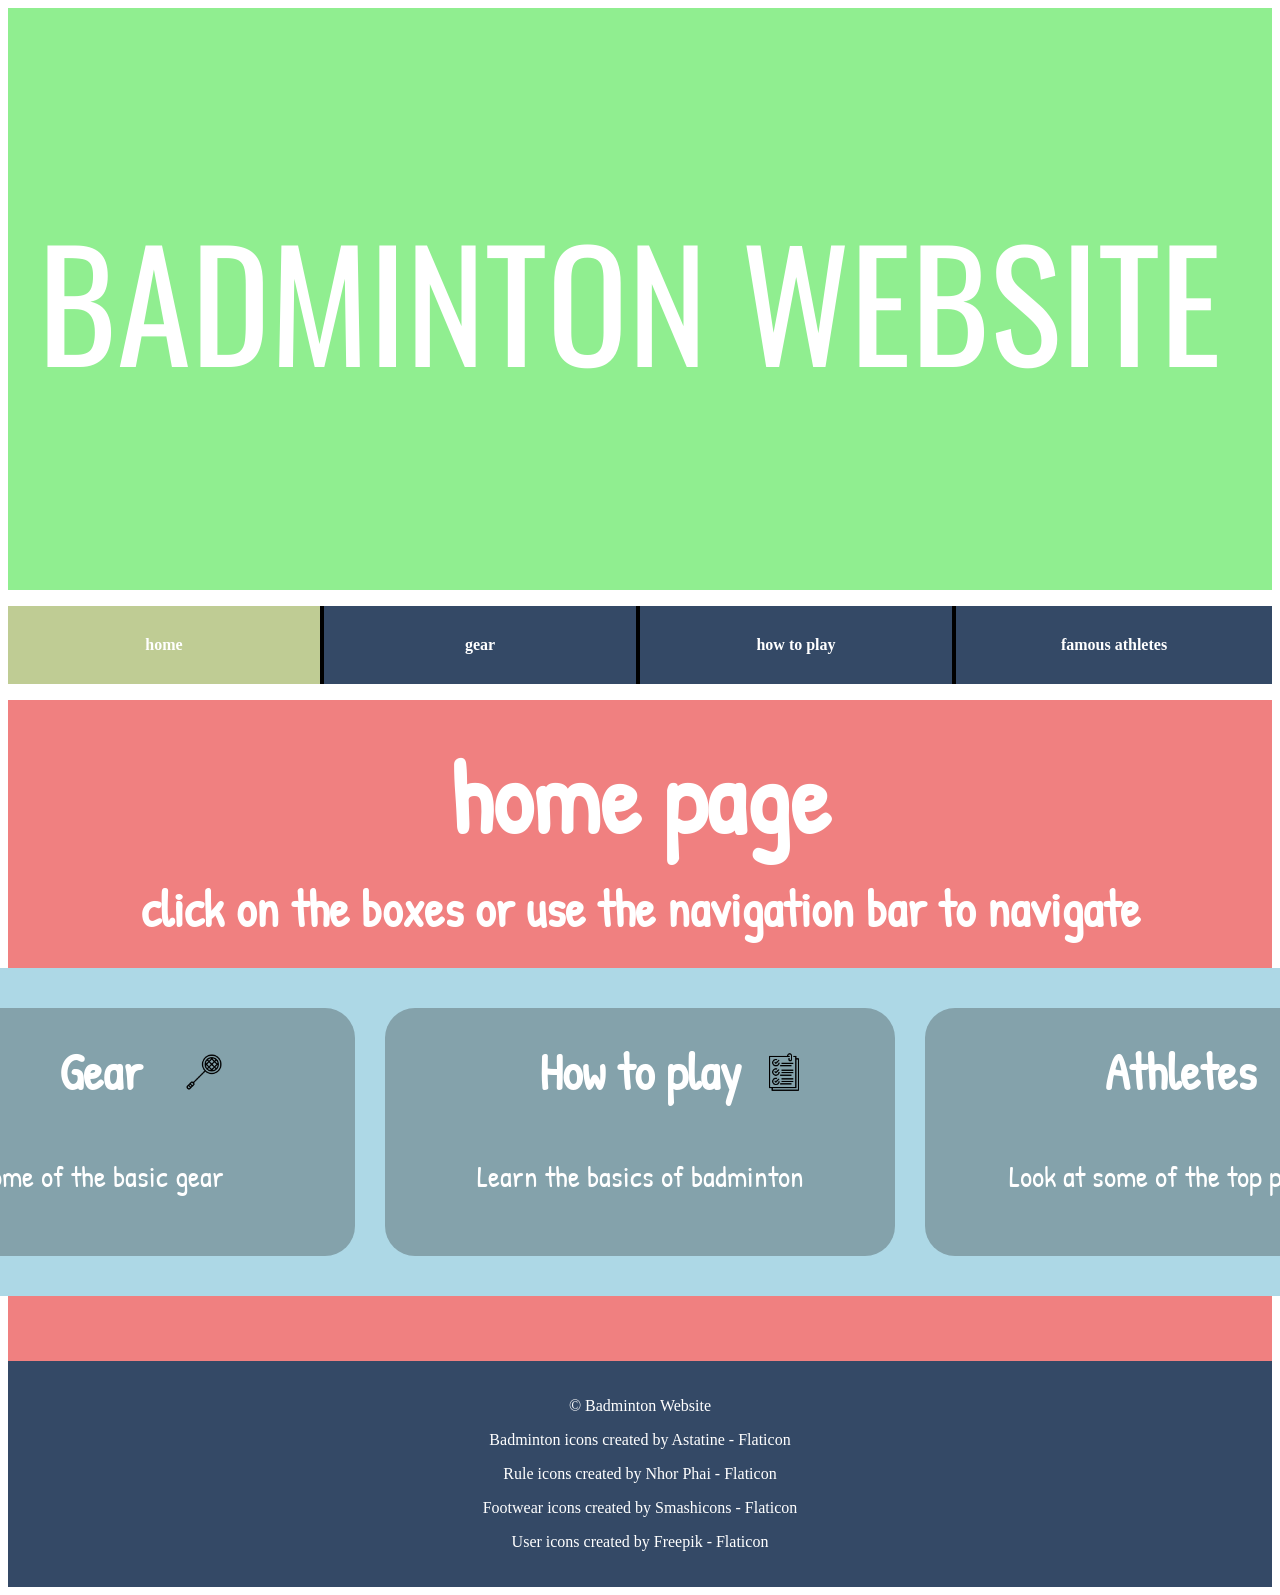
<file: index.html>
<!DOCTYPE HTML>
<html lang="en">
  <head>
		<title> badminton website </title>
		<link rel="stylesheet" type="text/css" href="style.css">
		<meta charset="UTF-8">
    <meta name="viewport" content="width=device-width, initial-scale=1.0">
		
		<!-- space for fonts + linking features -->
		<!-- page icon -->
		<link rel="icon" type="image/png" href="images/badminton-img.png">
		<!-- font linking -->
		<link rel="preconnect" href="https://fonts.googleapis.com">
		<link rel="preconnect" href="https://fonts.gstatic.com" crossorigin>
	</head>

	<body>
		<!-- might include a div to surround the header, main, and footer values-->
			<header class="section-header">
				<p> badminton website </p>
			</header>
      <!--the navbar, try to make it always visibile when scrolling using the sticky function-->
      <nav id="navbar">
        <!--
				<a href="--"> filler space above the navbar that also moves </a> -->
				<ul class="nav-links"> 
					<!-- might need to make a grid so each box is equally spaced -->
					<li class="box-nav-1a"><a href="index.html" class="active page" id="home"> home </a></li>
					<!-- filler pages for now-->
					<li class="box-nav-2a"><a href="gear.html" class="page drop-button" id="--"> gear </a>
						<div class="dropdown-content">
							<a href="gear-1.html"> rackets </a>
							<a href="gear-2.html"> shuttles </a>
							<a href="gear-3.html"> shoes </a>
						</div>
					</li>
					<li class="box-nav-3a"><a href="how-to-play.html" class="page" id="--"> how to play </a></li>
					<li class="box-nav-4a"><a href="famous-athletes.html" class="page" id="--"> famous athletes </a></li>
					<!-- <li class="box-nav-5a"><a href="competitions.html" class="page" id="--"> competitions </a></li> -->
					<!-- end of filer pages for now-->
					<!-- <li class="box-nav-8a"><a href="colours.html" class="page" id="--"> colours palette </a></li> -->
				</ul>
      </nav>

		
			<main class="home-whole-box">
				<div class="home-header">
					<h1 class="home-h1"> 
						home page
					</h1>
					<p class="home-header-text"> click on the boxes or use the navigation bar to navigate </p>
				</div>

				<div class="home-info">
					<!-- box 1 - left -->
					<a href="gear.html">
					<div class="home-grid">
						<div class="home-box-1"> 
							<div class="header-container">
								<span class="spacer"></span>
								<h3> Gear </h3>
								<img src="icons/badminton-racket-icon.png" class="home-main-icon">
							</div>
							<p> Some of the basic gear </p>
						</div>
					</div>
					</a>
					
					<!-- box 2 - middle -->
					<a href="how-to-play.html">
					<div class="home-grid">
						<div class="home-box-2"> 
							<div class="header-container">
								<span class="spacer"></span>
								<h3> How to play </h3>
								<img src="icons/badminton-rules-icon.png" class="home-main-icon">
							</div>
							<p> Learn the basics of badminton </p>
						</div>
					</div>
					</a>

					<!-- box 3 - right -->
					<a href="famous-athletes.html">
					<div class="home-grid">
						<div class="home-box-3"> 
							<div class="header-container">
								<span class="spacer"></span>
								<h3> Athletes </h3>
								<img src="icons/badminton-person-icon.png" class="home-main-icon">
							</div>
							<p> Look at some of the top players </p>
						</div>
					</div>
					</a>
        </div>
			</main>


			<footer>
				<p>&copy; Badminton Website </p>
				<p><a href="https://www.flaticon.com/free-icons/badminton" title="badminton icons"> Badminton icons created by Astatine - Flaticon</a> </p>
				<p><a href="https://www.flaticon.com/free-icons/rule" title="rule icons">Rule icons created by Nhor Phai - Flaticon</a> </p>
				<p><a href="https://www.flaticon.com/free-icons/footwear" title="footwear icons">Footwear icons created by Smashicons - Flaticon</a></p>
				<p><a href="https://www.flaticon.com/free-icons/user" title="user icons">User icons created by Freepik - Flaticon</a></p>
			</footer>
	</body>


</html>
</file>
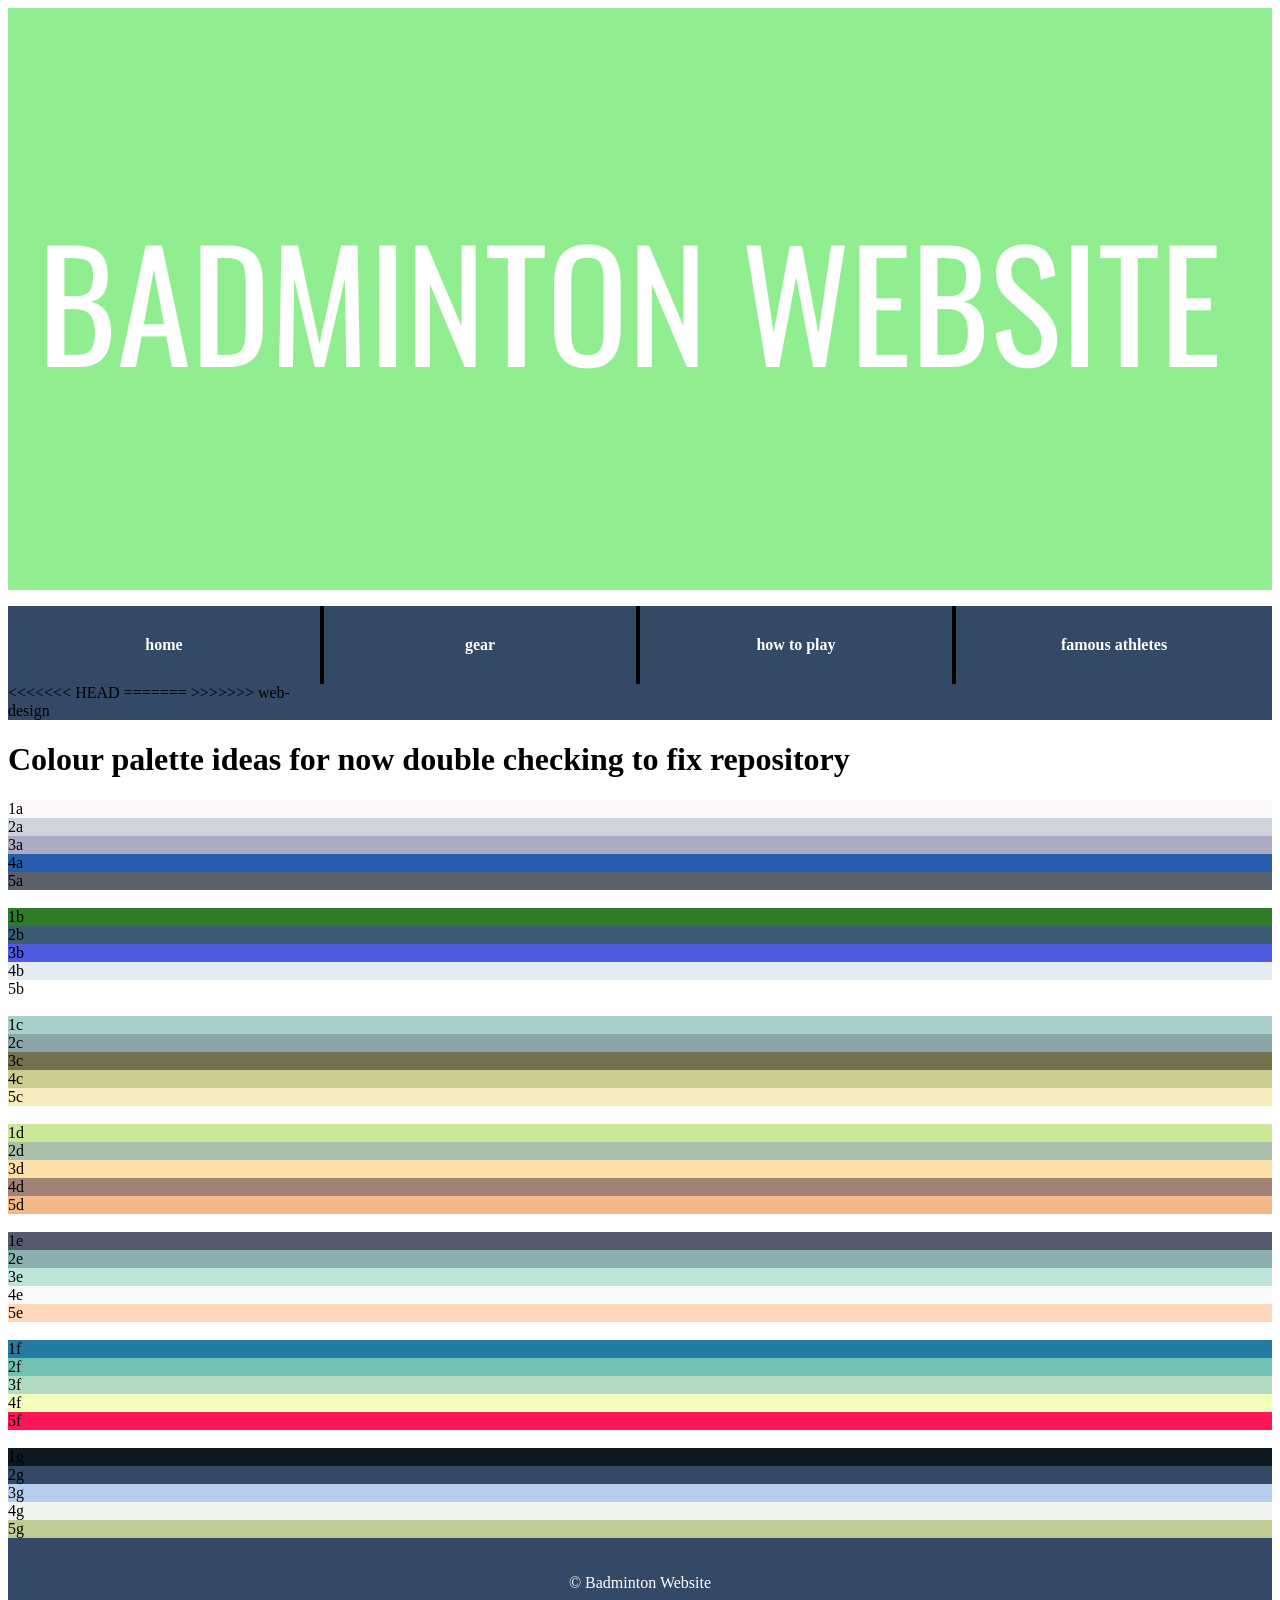
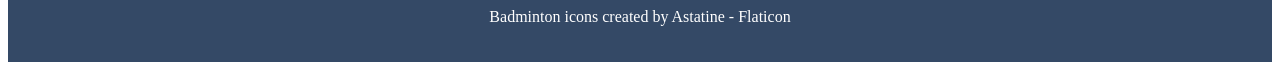
<file: colours.html>
<!DOCTYPE HTML>
<html lang="en">
  <head>
		<title> <!-- placeholder for title rn --></title>
		<link rel="stylesheet" type="text/css" href="style.css">
		
		<!-- space for fonts + linking features -->
		<link rel="icon" type="image/png" href="images/badminton-img.png">
	</head>


	<body>
		<!-- might include a div to surround the header, main, and footer values-->
			<header class="section-header">
				<p> badminton website </p>
			</header>
      <!--the navbar, try to make it always visibile when scrolling using the sticky function-->
      <nav id="navbar">
        <!--
				<a href="--"> filler space above the navbar that also moves </a> -->
				<ul class="nav-links"> 
					<!-- might need to make a grid so each box is equally spaced -->
					<li class="box-nav-1a"><a href="index.html" class="page" id="home"> home </a></li>
					<!-- filler pages for now-->
					<li class="box-nav-2a"><a href="gear.html" class="page drop-button" id="--"> gear </a>
						<div class="dropdown-content">
							<a href="gear-1.html"> rackets </a>
							<a href="gear-2.html"> shuttles </a>
							<a href="gear-3.html"> shoes </a>
						</div>
					</li>
					<li class="box-nav-3a"><a href="how-to-play.html" class="page" id="--"> how to play </a></li>
					<li class="box-nav-4a"><a href="famous-athletes.html" class="page" id="--"> famous athletes </a></li>
<<<<<<< HEAD
					<!-- <li class="box-nav-5a"><a href="competitions.html" class="page" id="--"> competitions </a></li>  -->
=======
					<!-- <li class="box-nav-5a"><a href="competitions.html" class="page" id="--"> competitions </a></li> -->
>>>>>>> web-design
					<!-- end of filer pages for now-->
					<!-- <li class="box-nav-8a"><a href="colours.html" class="active page" id="--"> colours palette </a></li> -->
				</ul>
      </nav>
		
			<main>
				<div>
					<h1> 
            Colour palette ideas for now 

            double checking to fix repository
					</h1>

				</div>

        <!-- colour styles on page -->
        <div class="box">
          <div class="colour-stylesa">
            <div class="box-1a"> 1a </div>
            <div class="box-2a"> 2a </div>
            <div class="box-3a"> 3a </div>
            <div class="box-4a"> 4a </div>
            <div class="box-5a"> 5a </div>
          </div>
          <br>

          <div class="colour-stylesb">
            <div class="box-1b"> 1b </div>
            <div class="box-2b"> 2b </div>
            <div class="box-3b"> 3b </div>
            <div class="box-4b"> 4b </div>
            <div class="box-5b"> 5b </div>
          </div>
          <br>


          <div class="colour-stylesc">
            <div class="box-1c"> 1c </div>
            <div class="box-2c"> 2c </div>
            <div class="box-3c"> 3c </div>
            <div class="box-4c"> 4c </div>
            <div class="box-5c"> 5c </div>
          </div>
          <br>

          <div class="colour-stylesd">
            <div class="box-1d"> 1d </div>
            <div class="box-2d"> 2d </div>
            <div class="box-3d"> 3d </div>
            <div class="box-4d"> 4d </div>
            <div class="box-5d"> 5d </div>
          </div>
          <br>

          <div class="colour-stylese">
            <div class="box-1e"> 1e </div>
            <div class="box-2e"> 2e </div>
            <div class="box-3e"> 3e </div>
            <div class="box-4e"> 4e </div>
            <div class="box-5e"> 5e </div>
          </div>
          <br>

          <div class="colour-stylesf">
            <div class="box-1f"> 1f </div>
            <div class="box-2f"> 2f </div>
            <div class="box-3f"> 3f </div>
            <div class="box-4f"> 4f </div>
            <div class="box-5f"> 5f </div>
          </div>
          <br>

          <div class="colour-stylesg">
            <div class="box-1g"> 1g </div>
            <div class="box-2g"> 2g </div>
            <div class="box-3g"> 3g </div>
            <div class="box-4g"> 4g </div>
            <div class="box-5g"> 5g </div>
          </div>


        </div>










			</main>


			<footer>
				<p>&copy; Badminton Website </p>
				<p><a href="https://www.flaticon.com/free-icons/badminton" title="badminton icons"> Badminton icons created by Astatine - Flaticon</a> </p>
			</footer>
	</body>


</html>
</file>
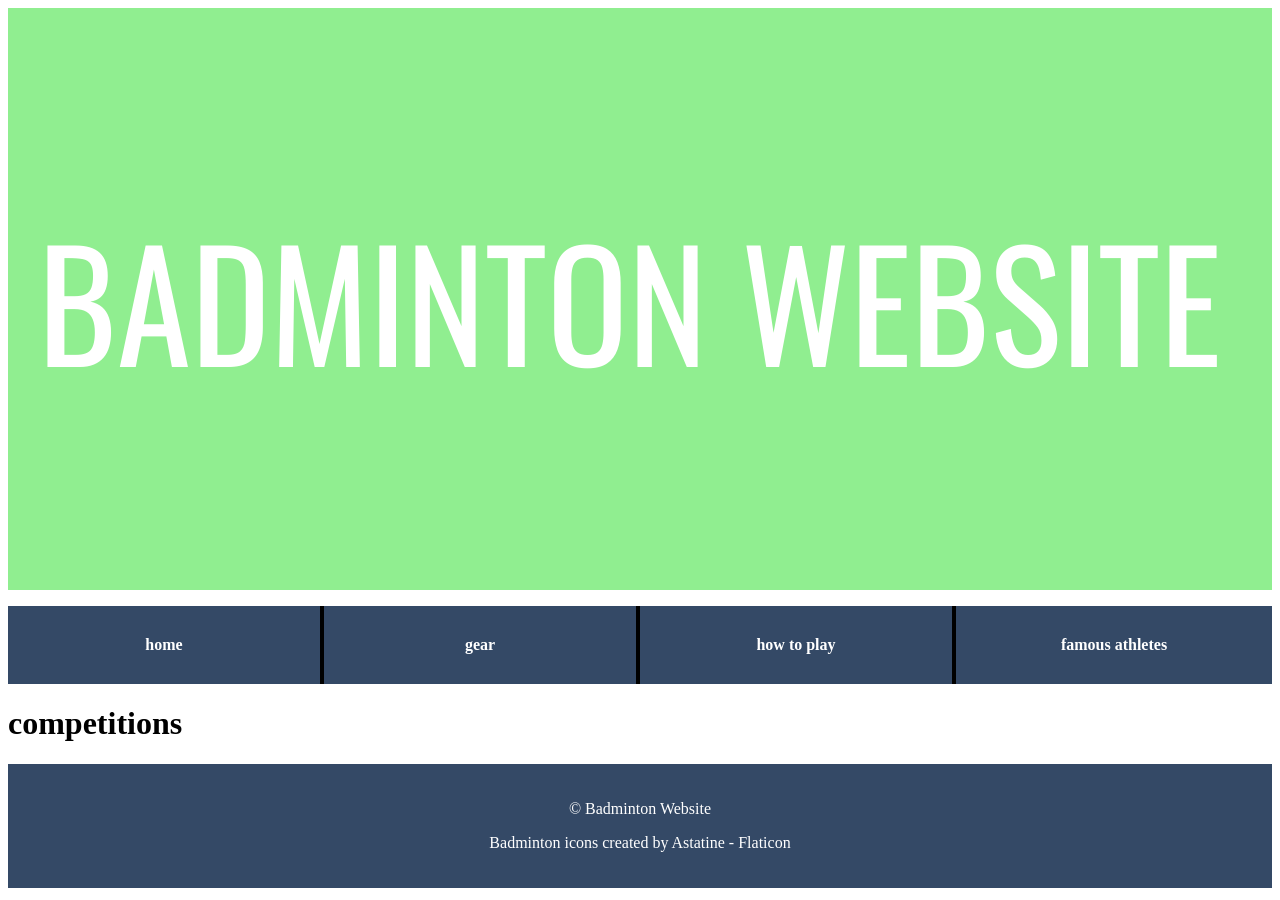
<file: competitions.html>
<!DOCTYPE HTML>
<html lang="en">
  <head>
		<!-- should do all this for one page then copy to every other page -->
		<title> badminton website </title>
		<link rel="stylesheet" type="text/css" href="style.css">
		
		<!-- space for fonts + linking features -->
		<!-- page icon -->
		<link rel="icon" type="image/png" href="images/badminton-img.png">
		<!-- font linking -->
		<link rel="preconnect" href="https://fonts.googleapis.com">
		<link rel="preconnect" href="https://fonts.gstatic.com" crossorigin>

		<!-- fonts -->
		<!-- probably not needed due to import on the main style.css file
		<link href="https://fonts.googleapis.com/css2?family=Story+Script&display=swap" rel="stylesheet">
		<link href="https://fonts.googleapis.com/css2?family=Patrick+Hand&display=swap" rel="stylesheet">
		-->

	</head>


	<body>
		<!-- might include a div to surround the header, main, and footer values-->
			<header class="section-header">
				<p> badminton website </p>
			</header>
      <!--the navbar, try to make it always visibile when scrolling using the sticky function-->
      <nav id="navbar">
        <!--
				<a href="--"> filler space above the navbar that also moves </a> -->
				<ul class="nav-links"> 
					<!-- might need to make a grid so each box is equally spaced -->
					<li class="box-nav-1a"><a href="index.html" class="page" id="home"> home </a></li>
					<!-- filler pages for now-->
					<li class="box-nav-2a"><a href="gear.html" class="page drop-button" id="--"> gear </a>
						<div class="dropdown-content">
							<a href="gear-1.html"> rackets </a>
							<a href="gear-2.html"> shuttles </a>
							<a href="gear-3.html"> shoes </a>
						</div>
					</li>
					<li class="box-nav-3a"><a href="how-to-play.html" class="page" id="--"> how to play </a></li>
					<li class="box-nav-4a"><a href="famous-athletes.html" class="page" id="--"> famous athletes </a></li>
					<!-- <li class="box-nav-5a"><a href="competitions.html" class="page" id="--"> competitions </a></li>  -->
					<!-- end of filer pages for now-->
					<!-- <li class="box-nav-8a"><a href="colours.html" class="page" id="--"> colours palette </a></li> -->
				</ul>
      </nav>

		
			<main>
				<div>
					<h1> 
            competitions
					</h1>

				</div>
				<div>






        </div>










			</main>


			<footer>
				<p>&copy; Badminton Website </p>
				<p><a href="https://www.flaticon.com/free-icons/badminton" title="badminton icons"> Badminton icons created by Astatine - Flaticon</a> </p>
			</footer>
	</body>


</html>
</file>
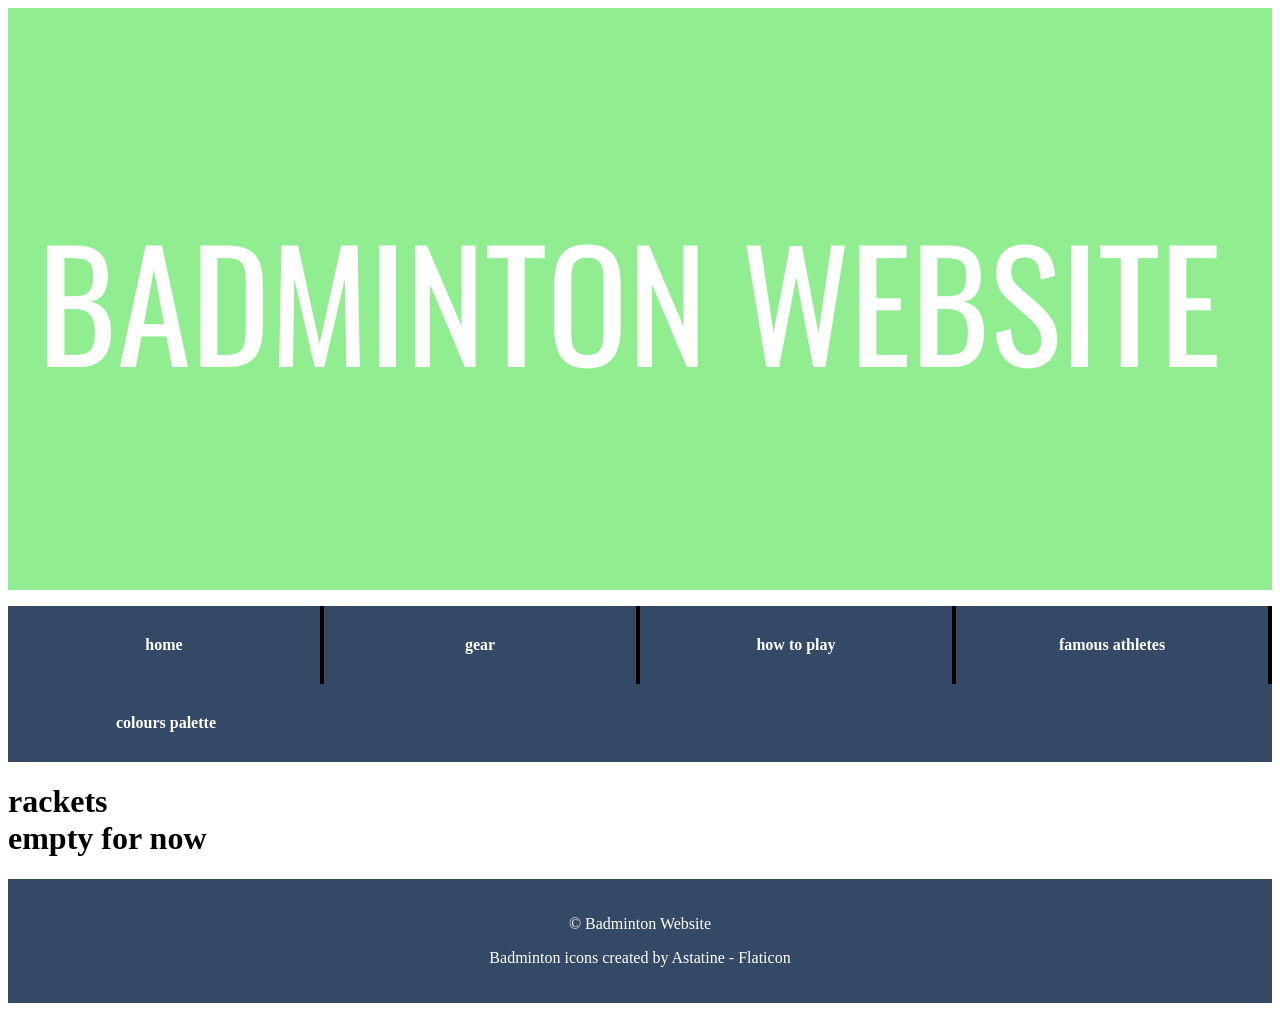
<file: gear-1.html>
<!DOCTYPE HTML>
<html lang="en">
  <head>
		<!-- should do all this for one page then copy to every other page -->
		<title> badminton website </title>
		<link rel="stylesheet" type="text/css" href="style.css">
		
		<!-- space for fonts + linking features -->
		<!-- page icon -->
		<link rel="icon" type="image/png" href="images/badminton-img.png">
		<!-- font linking -->
		<link rel="preconnect" href="https://fonts.googleapis.com">
		<link rel="preconnect" href="https://fonts.gstatic.com" crossorigin>

		<!-- fonts -->
		<!-- probably not needed due to import on the main style.css file
		<link href="https://fonts.googleapis.com/css2?family=Story+Script&display=swap" rel="stylesheet">
		<link href="https://fonts.googleapis.com/css2?family=Patrick+Hand&display=swap" rel="stylesheet">
		-->

	</head>


	<body>
		<!-- might include a div to surround the header, main, and footer values-->
			<header class="section-header">
				<p> badminton website </p>
			</header>
      <!--the navbar, try to make it always visibile when scrolling using the sticky function-->
      <nav id="navbar">
        <!--
				<a href="--"> filler space above the navbar that also moves </a> -->
				<ul class="nav-links"> 
					<!-- might need to make a grid so each box is equally spaced -->
					<li class="box-nav-1a"><a href="index.html" class="page" id="home"> home </a></li>
					<!-- filler pages for now-->
					<li class="box-nav-2a"><a href="gear.html" class="page drop-button" id="--"> gear </a>
						<div class="dropdown-content">
							<a href="gear-1.html"> rackets </a>
							<a href="gear-2.html"> shuttles </a>
							<a href="gear-3.html"> shoes </a>
						</div>
					</li>
					<li class="box-nav-3a"><a href="how-to-play.html" class="page" id="--"> how to play </a></li>
					<li class="box-nav-4a"><a href="famous-athletes.html" class="page" id="--"> famous athletes </a></li>
					<!-- <li class="box-nav-5a"><a href="competitions.html" class="page" id="--"> competitions </a></li> -->
					<!-- end of filer pages for now-->
					<li class="box-nav-8a"><a href="colours.html" class="page" id="--"> colours palette </a></li>
				</ul>
      </nav>

		
			<main>
				<div>
					<h1> 
						rackets
						<br>
						empty for now
					</h1>

				</div>
				<div>






        </div>










			</main>


			<footer>
				<p>&copy; Badminton Website </p>
				<p><a href="https://www.flaticon.com/free-icons/badminton" title="badminton icons"> Badminton icons created by Astatine - Flaticon</a> </p>
			</footer>
	</body>


</html>
</file>
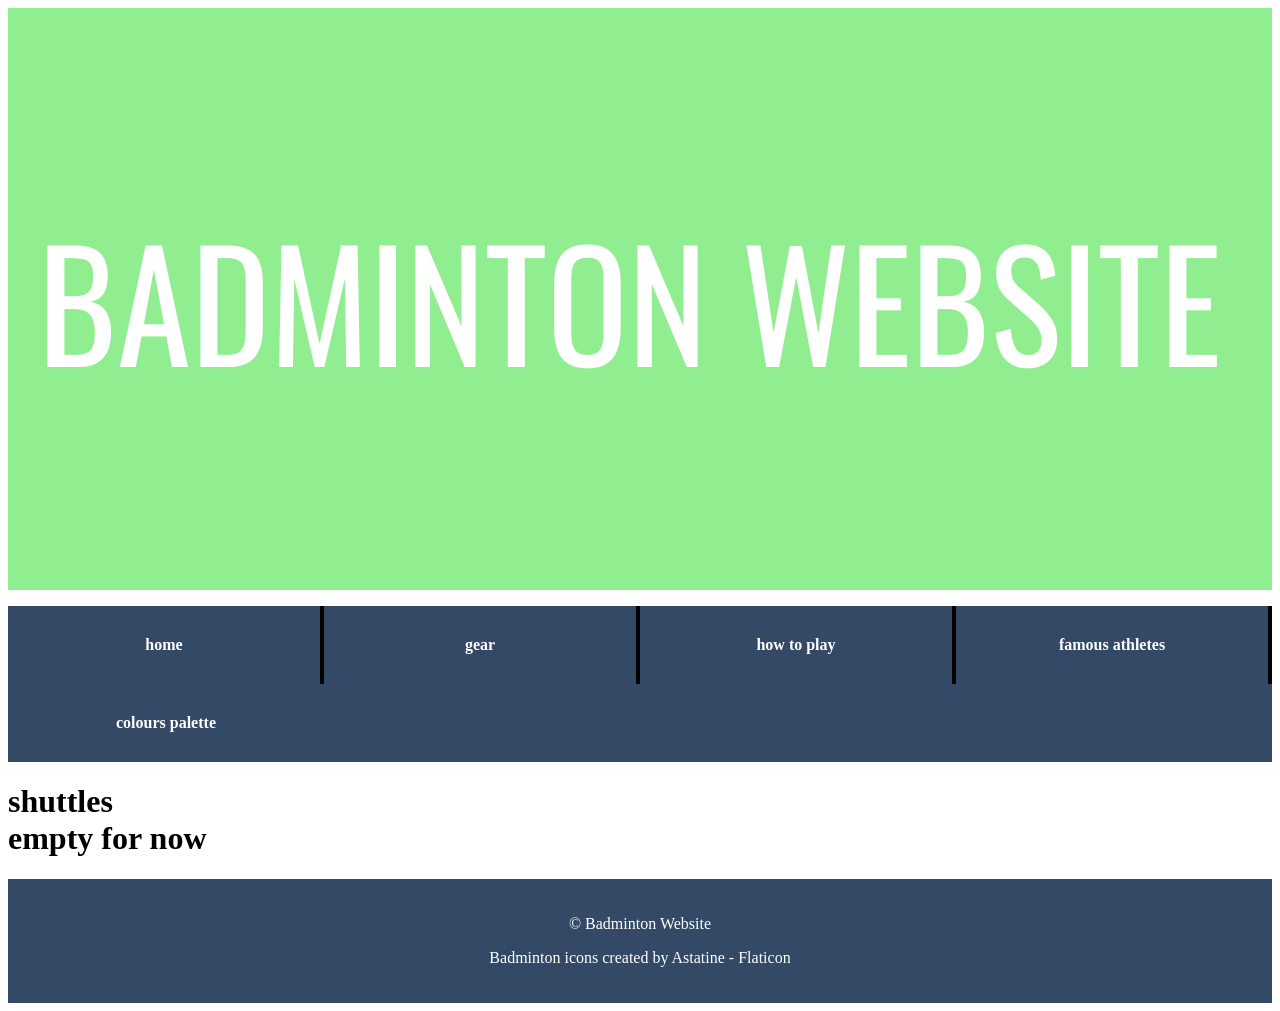
<file: gear-2.html>
<!DOCTYPE HTML>
<html lang="en">
  <head>
		<!-- should do all this for one page then copy to every other page -->
		<title> badminton website </title>
		<link rel="stylesheet" type="text/css" href="style.css">
		
		<!-- space for fonts + linking features -->
		<!-- page icon -->
		<link rel="icon" type="image/png" href="images/badminton-img.png">
		<!-- font linking -->
		<link rel="preconnect" href="https://fonts.googleapis.com">
		<link rel="preconnect" href="https://fonts.gstatic.com" crossorigin>

		<!-- fonts -->
		<!-- probably not needed due to import on the main style.css file
		<link href="https://fonts.googleapis.com/css2?family=Story+Script&display=swap" rel="stylesheet">
		<link href="https://fonts.googleapis.com/css2?family=Patrick+Hand&display=swap" rel="stylesheet">
		-->

	</head>


	<body>
		<!-- might include a div to surround the header, main, and footer values-->
			<header class="section-header">
				<p> badminton website </p>
			</header>
      <!--the navbar, try to make it always visibile when scrolling using the sticky function-->
      <nav id="navbar">
        <!--
				<a href="--"> filler space above the navbar that also moves </a> -->
				<ul class="nav-links"> 
					<!-- might need to make a grid so each box is equally spaced -->
					<li class="box-nav-1a"><a href="index.html" class="page" id="home"> home </a></li>
					<!-- filler pages for now-->
					<li class="box-nav-2a"><a href="gear.html" class="page drop-button" id="--"> gear </a>
						<div class="dropdown-content">
							<a href="gear-1.html"> rackets </a>
							<a href="gear-2.html"> shuttles </a>
							<a href="gear-3.html"> shoes </a>
						</div>
					</li>
					<li class="box-nav-3a"><a href="how-to-play.html" class="page" id="--"> how to play </a></li>
					<li class="box-nav-4a"><a href="famous-athletes.html" class="page" id="--"> famous athletes </a></li>
					<!-- <li class="box-nav-5a"><a href="competitions.html" class="page" id="--"> competitions </a></li> -->
					<!-- end of filer pages for now-->
					<li class="box-nav-8a"><a href="colours.html" class="page" id="--"> colours palette </a></li>
				</ul>
      </nav>

		
			<main>
				<div>
					<h1> 
						shuttles
						<br>
						empty for now
					</h1>

				</div>
				<div>






        </div>










			</main>


			<footer>
				<p>&copy; Badminton Website </p>
				<p><a href="https://www.flaticon.com/free-icons/badminton" title="badminton icons"> Badminton icons created by Astatine - Flaticon</a> </p>
			</footer>
	</body>


</html>
</file>
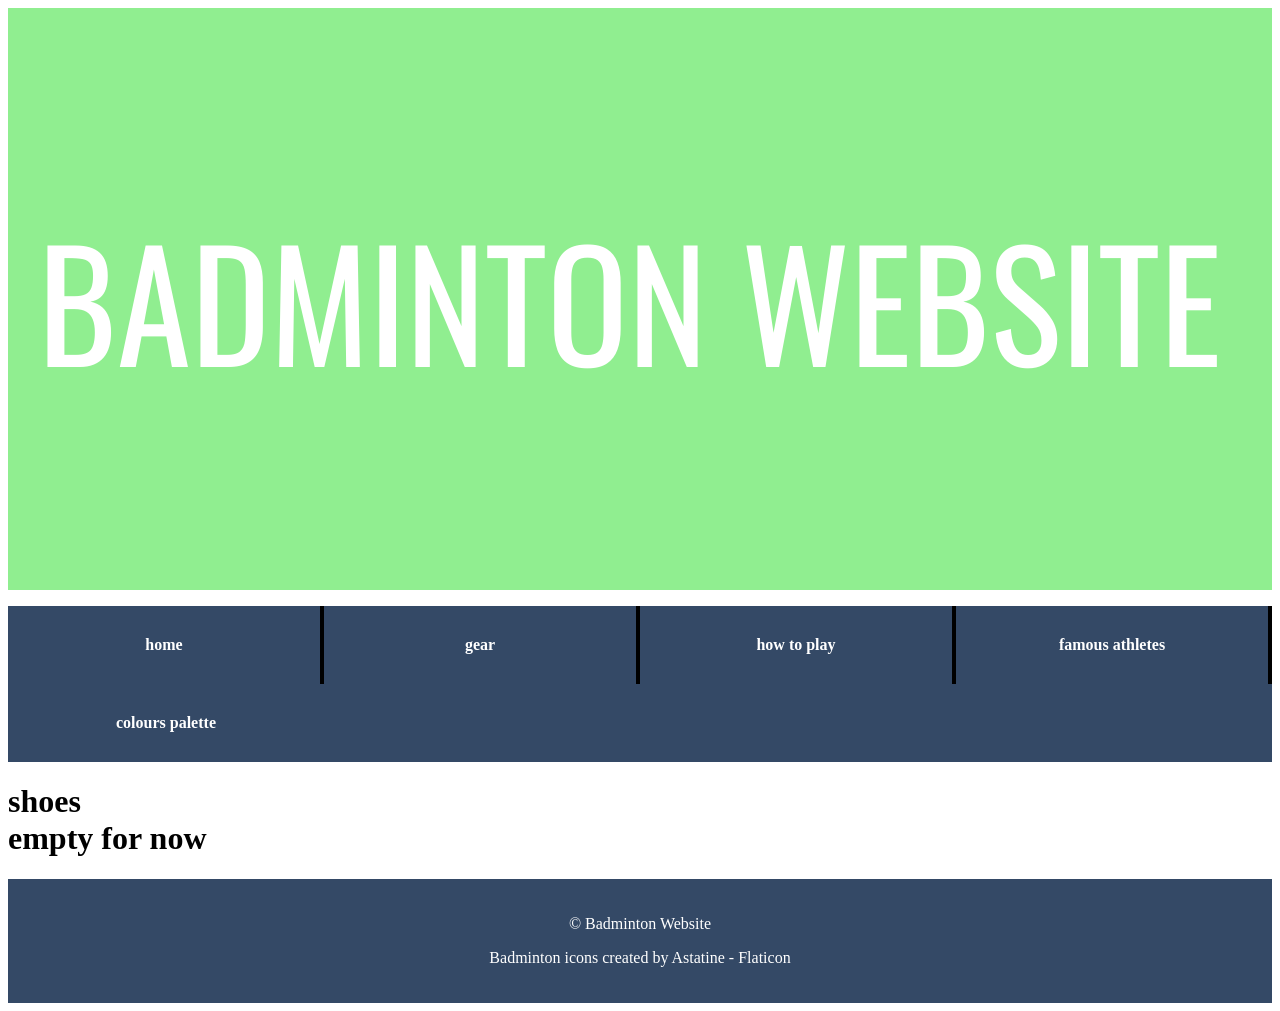
<file: gear-3.html>
<!DOCTYPE HTML>
<html lang="en">
  <head>
		<!-- should do all this for one page then copy to every other page -->
		<title> badminton website </title>
		<link rel="stylesheet" type="text/css" href="style.css">
		
		<!-- space for fonts + linking features -->
		<!-- page icon -->
		<link rel="icon" type="image/png" href="images/badminton-img.png">
		<!-- font linking -->
		<link rel="preconnect" href="https://fonts.googleapis.com">
		<link rel="preconnect" href="https://fonts.gstatic.com" crossorigin>

		<!-- fonts -->
		<!-- probably not needed due to import on the main style.css file
		<link href="https://fonts.googleapis.com/css2?family=Story+Script&display=swap" rel="stylesheet">
		<link href="https://fonts.googleapis.com/css2?family=Patrick+Hand&display=swap" rel="stylesheet">
		-->

	</head>


	<body>
		<!-- might include a div to surround the header, main, and footer values-->
			<header class="section-header">
				<p> badminton website </p>
			</header>
      <!--the navbar, try to make it always visibile when scrolling using the sticky function-->
      <nav id="navbar">
        <!--
				<a href="--"> filler space above the navbar that also moves </a> -->
				<ul class="nav-links"> 
					<!-- might need to make a grid so each box is equally spaced -->
					<li class="box-nav-1a"><a href="index.html" class="page" id="home"> home </a></li>
					<!-- filler pages for now-->
					<li class="box-nav-2a"><a href="gear.html" class="page drop-button" id="--"> gear </a>
						<div class="dropdown-content">
							<a href="gear-1.html"> rackets </a>
							<a href="gear-2.html"> shuttles </a>
							<a href="gear-3.html"> shoes </a>
						</div>
					</li>
					<li class="box-nav-3a"><a href="how-to-play.html" class="page" id="--"> how to play </a></li>
					<li class="box-nav-4a"><a href="famous-athletes.html" class="page" id="--"> famous athletes </a></li>
					<!-- <li class="box-nav-5a"><a href="competitions.html" class="page" id="--"> competitions </a></li> -->
					<!-- end of filer pages for now-->
					<li class="box-nav-8a"><a href="colours.html" class="page" id="--"> colours palette </a></li>
				</ul>
      </nav>

		
			<main>
				<div>
					<h1> 
						shoes
						<br>
						empty for now
					</h1>

				</div>
				<div>






        </div>










			</main>


			<footer>
				<p>&copy; Badminton Website </p>
				<p><a href="https://www.flaticon.com/free-icons/badminton" title="badminton icons"> Badminton icons created by Astatine - Flaticon</a> </p>
			</footer>
	</body>


</html>
</file>
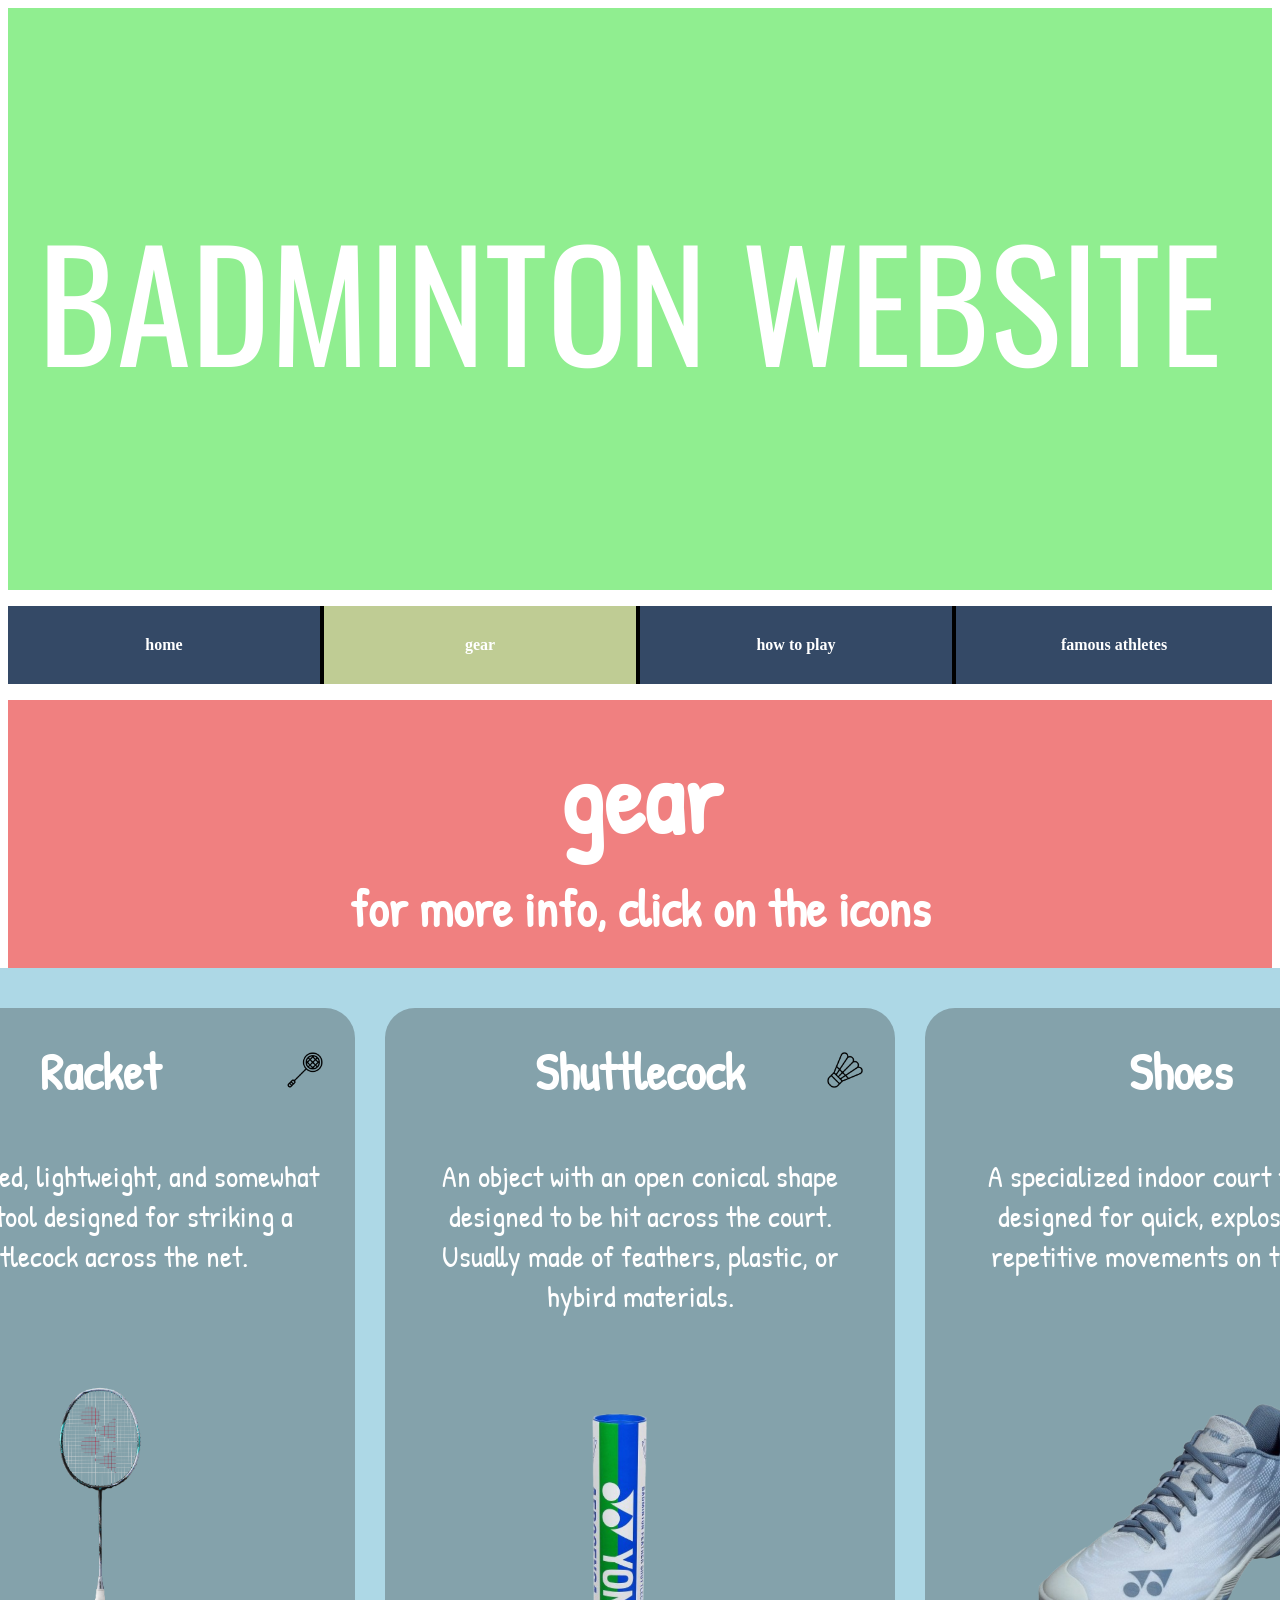
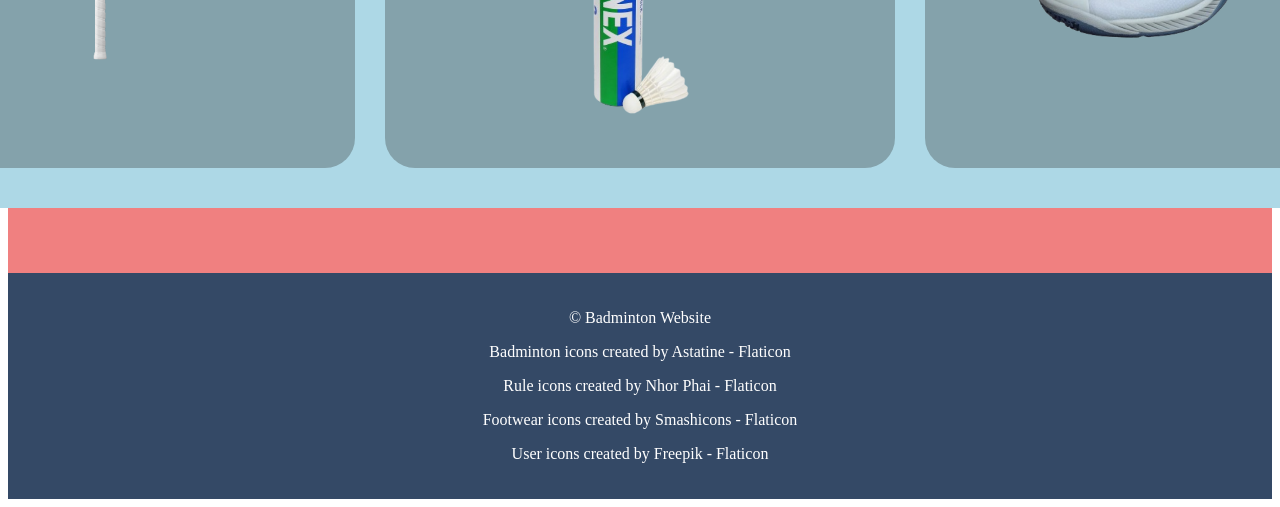
<file: gear.html>
<!DOCTYPE HTML>
<html lang="en">
  <head>
		<!-- should do all this for one page then copy to every other page -->
		<title> badminton website </title>
		<link rel="stylesheet" type="text/css" href="style.css">
		
		<!-- space for fonts + linking features -->
		<!-- page icon -->
		<link rel="icon" type="image/png" href="images/badminton-img.png">
		<!-- font linking -->
		<link rel="preconnect" href="https://fonts.googleapis.com">
		<link rel="preconnect" href="https://fonts.gstatic.com" crossorigin>

		<!-- fonts -->
		<!-- probably not needed due to import on the main style.css file
		<link href="https://fonts.googleapis.com/css2?family=Story+Script&display=swap" rel="stylesheet">
		<link href="https://fonts.googleapis.com/css2?family=Patrick+Hand&display=swap" rel="stylesheet">
		-->

	</head>


	<body>
		<!-- might include a div to surround the header, main, and footer values-->
			<header class="section-header">
				<p> badminton website </p>
			</header>
      <!--the navbar, try to make it always visibile when scrolling using the sticky function-->
      <nav id="navbar">
        <!--
				<a href="--"> filler space above the navbar that also moves </a> -->
				<ul class="nav-links"> 
					<!-- might need to make a grid so each box is equally spaced -->
					<li class="box-nav-1a"><a href="index.html" class="page" id="home"> home </a></li>
					<!-- filler pages for now-->
					<li class="box-nav-2a"><a href="gear.html" class="active page drop-button" id="--"> gear </a>
						<div class="dropdown-content">
							<a href="gear-1.html"> rackets </a>
							<a href="gear-2.html"> shuttles </a>
							<a href="gear-3.html"> shoes </a>
						</div>
					</li>
					<li class="box-nav-3a"><a href="how-to-play.html" class="page" id="--"> how to play </a></li>
					<li class="box-nav-4a"><a href="famous-athletes.html" class="page" id="--"> famous athletes </a></li>
					<!-- <li class="box-nav-5a"><a href="competitions.html" class="page" id="--"> competitions </a></li> -->
					<!-- end of filer pages for now-->
					<!-- <li class="box-nav-8a"><a href="colours.html" class="page" id="--"> colours palette </a></li> -->
				</ul>
      </nav>

			<main class="gear-main-whole-box">
				<div class="gear-main-header">
					<h1 class="gear-main-h1"> 
						gear
					</h1>
					<p class="gear-main-header-text"> for more info, click on the icons </p>
				</div>
				
				<div class="gear-main-info">

					<div class="gear-main-grid"> 
						<div class="gear-main-rackets">
							<div class="header-container"> 
								<span class="spacer"></span>
								<h3> Racket	 </h3>
								<a href="gear-1.html"><img src="icons/badminton-racket-icon.png" class="gear-main-icon"> </a>
							</div>
							
							<p> A specialized, lightweight, and somewhat durable tool designed for striking a shuttlecock across the net. </p>
							<br>
							<div class="gear-main-image-frame">
								<img src="images/badminton-Yonex-astrox-88d-pro.png" alt="badminton racket" class="gear-main-img" id="gear-img-racket">
							</div>
						</div>
					</div>

					<div class="gear-main-grid"> 
						<div class="gear-main-shuttlecock">
							<div class="header-container"> 
								<span class="spacer"> </span>
								<h3> Shuttlecock </h3>
								<a href="gear-2.html"><img src="icons/badminton-shuttlecock-icon.png" class="gear-main-icon"> </a>
							</div>
							
							<p> An object with an open conical shape designed to be hit across the court. Usually made of feathers, plastic, or hybird materials. </p>
							<br>
							<div class="gear-main-image-frame">
								<img src="images/badminton-Yonex-shuttles.png" alt="badminton shuttles" class="gear-main-img" id="">
							</div>
						</div>
					</div>

					<div class="gear-main-grid"> 
						<div class="gear-main-shoes">
							<div class="header-container">
								<span class="spacer"> </span>
								<h3> Shoes </h3>
								<a href="gear-3.html"><img src="icons/badminton-shoes-icon.png" class="gear-main-icon"> </a>
							</div>
							
							<p> A specialized indoor court footwear designed for quick, explosive, and repetitive movements on the court 								
							</p>
							<br>
							<div class="gear-main-image-frame">
								<img src="images/badminton-Yonex-shoes.png" alt="badminton shoes" class="gear-main-img" id="">
							</div>
						</div>
					</div>
        </div>
			</main>

			<footer>
				<p>&copy; Badminton Website </p>
				<p><a href="https://www.flaticon.com/free-icons/badminton" title="badminton icons"> Badminton icons created by Astatine - Flaticon</a> </p>
				<p><a href="https://www.flaticon.com/free-icons/rule" title="rule icons">Rule icons created by Nhor Phai - Flaticon</a> </p>
				<p><a href="https://www.flaticon.com/free-icons/footwear" title="footwear icons">Footwear icons created by Smashicons - Flaticon</a></p>
				<p><a href="https://www.flaticon.com/free-icons/user" title="user icons">User icons created by Freepik - Flaticon</a></p>
			</footer>
	</body>

</html>
</file>
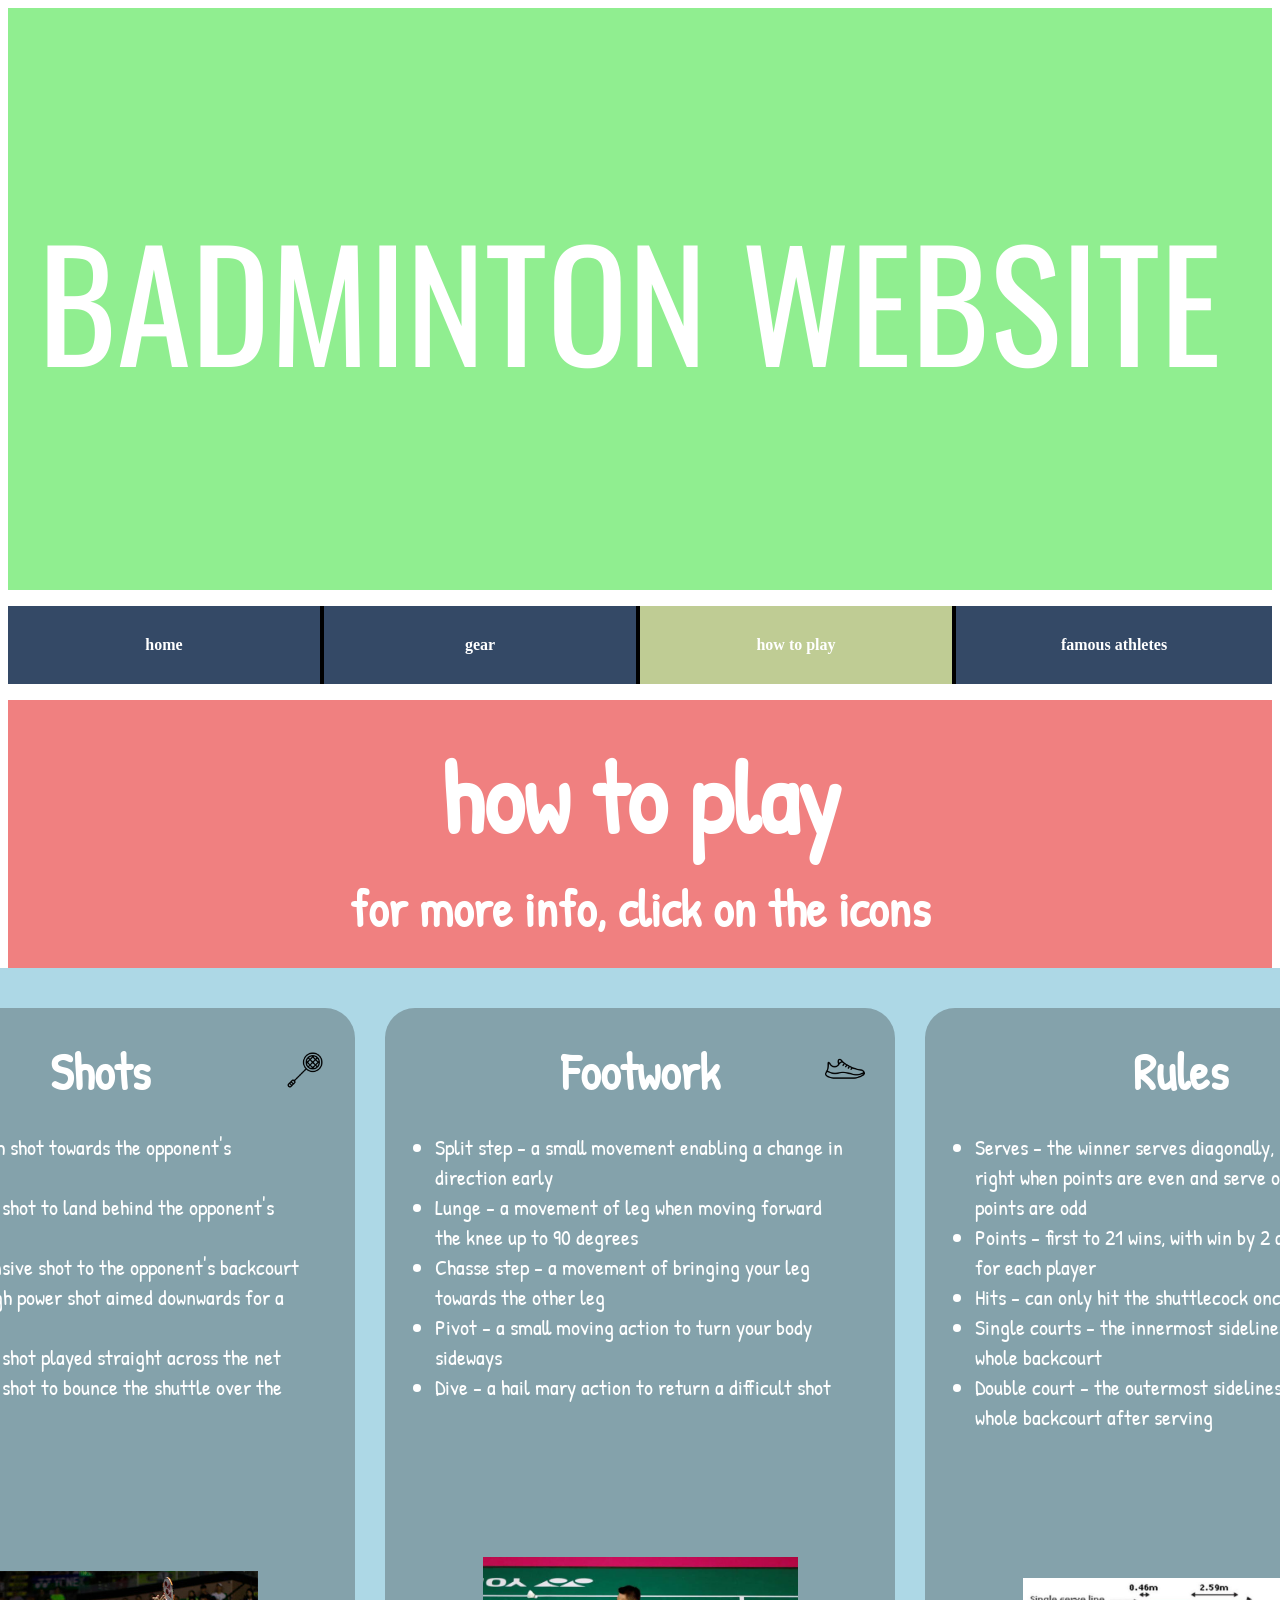
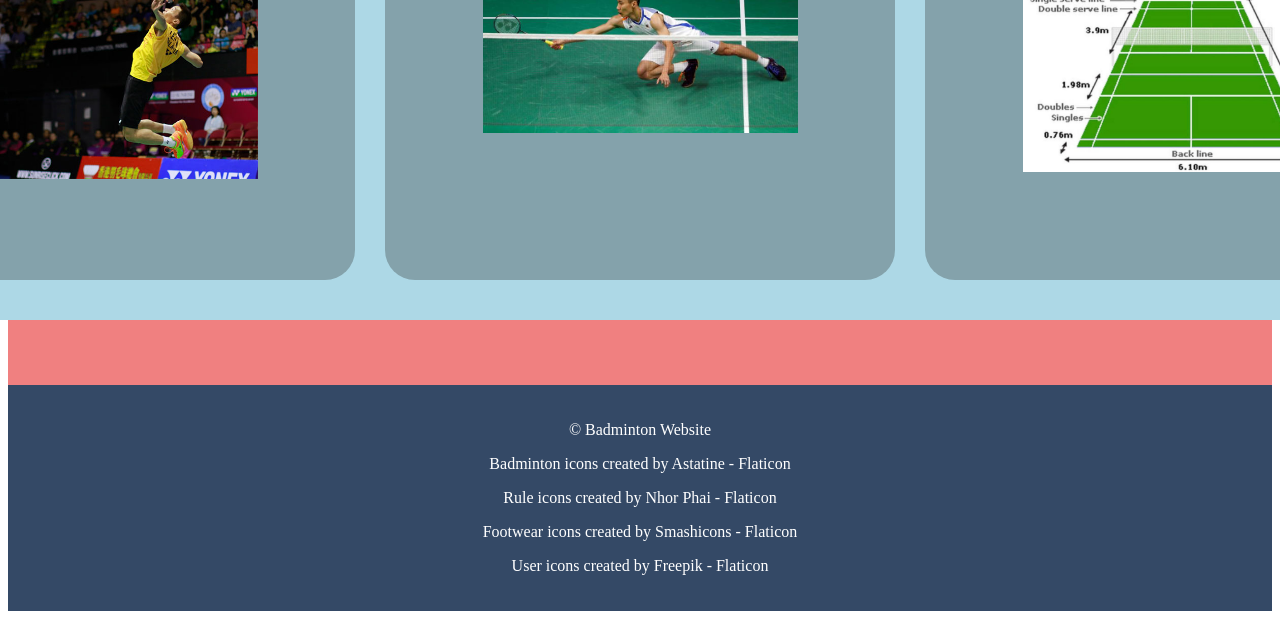
<file: how-to-play.html>
<!DOCTYPE HTML>
<html lang="en">
  <head>
		<title> badminton website </title>
		<link rel="stylesheet" type="text/css" href="style.css">
		<meta charset="UTF-8">
    <meta name="viewport" content="width=device-width, initial-scale=1.0">

		<!-- space for fonts + linking features -->
		<!-- page icon -->
		<link rel="icon" type="image/png" href="images/badminton-img.png">
		<!-- font linking -->
		<link rel="preconnect" href="https://fonts.googleapis.com">
		<link rel="preconnect" href="https://fonts.gstatic.com" crossorigin>
	</head>


	<body>
		<!-- might include a div to surround the header, main, and footer values-->
			<header class="section-header">
				<p> badminton website </p>
			</header>
      <!--the navbar, try to make it always visibile when scrolling using the sticky function-->
      <nav id="navbar">
        <!--
				<a href="--"> filler space above the navbar that also moves </a> -->
				<ul class="nav-links"> 
					<!-- might need to make a grid so each box is equally spaced -->
					<li class="box-nav-1a"><a href="index.html" class="page" id="home"> home </a></li>
					<!-- filler pages for now-->
					<li class="box-nav-2a"><a href="gear.html" class="page drop-button" id="--"> gear </a>
						<div class="dropdown-content">
							<a href="gear-1.html"> rackets </a>
							<a href="gear-2.html"> shuttles </a>
							<a href="gear-3.html"> shoes </a>
						</div>
					</li>
					<li class="box-nav-3a"><a href="how-to-play.html" class="active page" id="--"> how to play </a></li>
					<li class="box-nav-4a"><a href="famous-athletes.html" class="page" id="--"> famous athletes </a></li>
					<!-- <li class="box-nav-5a"><a href="competitions.html" class="page" id="--"> competitions </a></li> -->
					<!-- end of filer pages for now-->
					<!-- <li class="box-nav-8a"><a href="colours.html" class="page" id="--"> colours palette </a></li> -->
				</ul>
      </nav>

		
			<main class="play-main-whole-box">
				<div class="play-main-header">
					<h1 class="play-main-h1"> 
						how to play
					</h1>
					<p class="play-main-header-text"> for more info, click on the icons </p>

				</div>
				<div class="play-main-info">
					<div class="play-main-grid">
						<div class="play-main-shots">
							<div class="header-container"> 
								<span class="spacer"> </span>
								<h3> Shots </h3>
								<a href="how-to-play1.html"><img src="icons/badminton-racket-icon.png" class="gear-main-icon"> </a>
							</div>
							<ul>
								<li> Clear - a high shot towards the opponent's backcourt </li> 
								<li> Drop - a soft shot to land behind the opponent's net </li>
								<li> Lift - a defensive shot to the opponent's backcourt </li>
								<li> Smash - a high power shot aimed downwards for a kill </li>
								<li> Drive - a flat shot played straight across the net </li>
								<li> Net - a tight shot to bounce the shuttle over the net </li>
							</ul>
							<br>
							<div class="play-main-image-frame">
								<img src="images/badminton-lee-chong-wei-jump-smash" alt="" class="play-main-img" id="">
							</div>
						</div>
					</div>


					<div class="play-main-grid">
						<div class="play-main-footwork">
							<div class="header-container"> 
								<span class="spacer"> </span>
								<h3> Footwork </h3>
								<a href="how-to-play2.html"><img src="icons/badminton-shoes-icon.png" class="gear-main-icon"> </a>
							</div>
							<ul>
								<li> Split step - a small movement enabling a change in direction early </li> 
								<li> Lunge - a movement of leg when moving forward the knee up to 90 degrees </li> 
								<li> Chasse step - a movement of bringing your leg towards the other leg </li> 
								<li> Pivot - a small moving action to turn your body sideways </li> 
								<li> Dive - a hail mary action to return a difficult shot </li>
							</ul>
							<br>
							<div class="play-main-image-frame">
								<img src="images/badminton-lee-chong-wei-jump-footwork" alt="" class="play-main-img" id="">
							</div>
						</div>
					</div>


					<div class="play-main-grid">
						<div class="play-main-rules">
							<div class="header-container"> 
								<span class="spacer"> </span>
								<h3> Rules </h3>
								<a href="how-to-play3.html"><img src="icons/badminton-rules-icon.png" class="gear-main-icon"> </a>
							</div>
							<ul>
								<li> Serves - the winner serves diagonally, serve on right when points are even and serve on left when points are odd </li> 
								<li> Points - first to 21 wins, with win by 2 at 20 points for each player </li> 
								<li> Hits - can only hit the shuttlecock once </li>
								<li> Single courts - the innermost sidelines, and the whole backcourt  </li> 
								<li> Double court - the outermost sidelines, and the whole backcourt after serving </li> 
							</ul>
							<br>
							<div class="play-main-image-frame">
								<img src="images/badminton-court-layout.png" alt="badminton court" class="play-main-img" id="">
							</div>
						</div>
					</div>

        </div>
			</main>


			<footer>
				<p>&copy; Badminton Website </p>
				<p><a href="https://www.flaticon.com/free-icons/badminton" title="badminton icons"> Badminton icons created by Astatine - Flaticon</a> </p>
				<p><a href="https://www.flaticon.com/free-icons/rule" title="rule icons">Rule icons created by Nhor Phai - Flaticon</a> </p>
				<p><a href="https://www.flaticon.com/free-icons/footwear" title="footwear icons">Footwear icons created by Smashicons - Flaticon</a></p>
				<p><a href="https://www.flaticon.com/free-icons/user" title="user icons">User icons created by Freepik - Flaticon</a></p>
			</footer>
	</body>


</html>
</file>
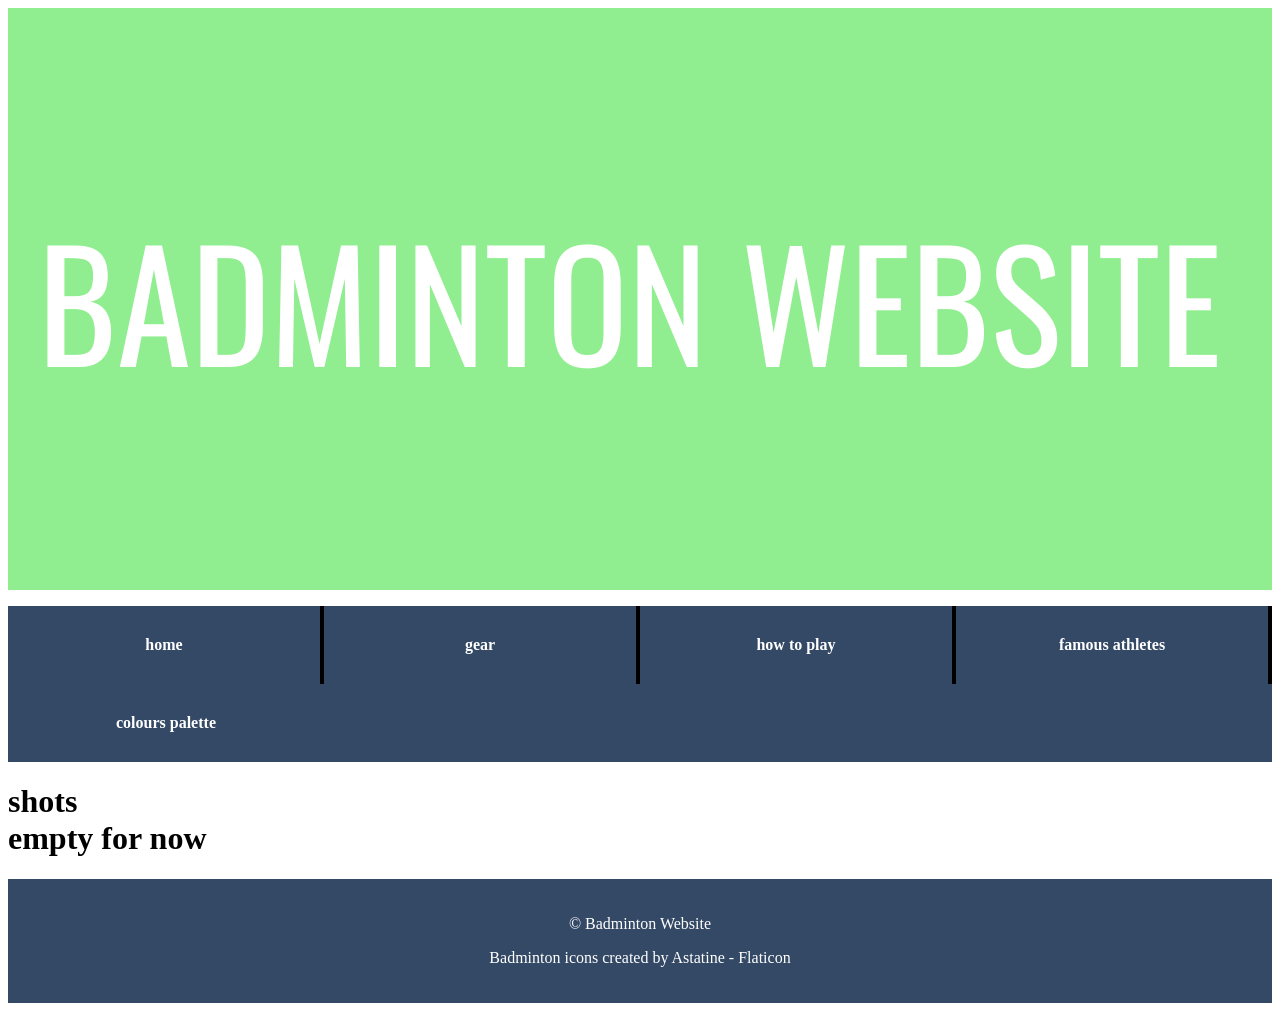
<file: how-to-play1.html>
<!DOCTYPE HTML>
<html lang="en">
  <head>
		<!-- should do all this for one page then copy to every other page -->
		<title> badminton website </title>
		<link rel="stylesheet" type="text/css" href="style.css">
		
		<!-- space for fonts + linking features -->
		<!-- page icon -->
		<link rel="icon" type="image/png" href="images/badminton-img.png">
		<!-- font linking -->
		<link rel="preconnect" href="https://fonts.googleapis.com">
		<link rel="preconnect" href="https://fonts.gstatic.com" crossorigin>

		<!-- fonts -->
		<!-- probably not needed due to import on the main style.css file
		<link href="https://fonts.googleapis.com/css2?family=Story+Script&display=swap" rel="stylesheet">
		<link href="https://fonts.googleapis.com/css2?family=Patrick+Hand&display=swap" rel="stylesheet">
		-->

	</head>


	<body>
		<!-- might include a div to surround the header, main, and footer values-->
			<header class="section-header">
				<p> badminton website </p>
			</header>
      <!--the navbar, try to make it always visibile when scrolling using the sticky function-->
      <nav id="navbar">
        <!--
				<a href="--"> filler space above the navbar that also moves </a> -->
				<ul class="nav-links"> 
					<!-- might need to make a grid so each box is equally spaced -->
					<li class="box-nav-1a"><a href="index.html" class="page" id="home"> home </a></li>
					<!-- filler pages for now-->
					<li class="box-nav-2a"><a href="gear.html" class="page drop-button" id="--"> gear </a>
						<div class="dropdown-content">
							<a href="gear-1.html"> rackets </a>
							<a href="gear-2.html"> shuttles </a>
							<a href="gear-3.html"> shoes </a>
						</div>
					</li>
					<li class="box-nav-3a"><a href="how-to-play.html" class="page" id="--"> how to play </a></li>
					<li class="box-nav-4a"><a href="famous-athletes.html" class="page" id="--"> famous athletes </a></li>
					<!-- <li class="box-nav-5a"><a href="competitions.html" class="page" id="--"> competitions </a></li> -->
					<!-- end of filer pages for now-->
					<li class="box-nav-8a"><a href="colours.html" class="page" id="--"> colours palette </a></li>
				</ul>
      </nav>

		
			<main>
				<div>
					<h1> 
						shots
						<br>
						empty for now
					</h1>

				</div>
				<div>






        </div>










			</main>


			<footer>
				<p>&copy; Badminton Website </p>
				<p><a href="https://www.flaticon.com/free-icons/badminton" title="badminton icons"> Badminton icons created by Astatine - Flaticon</a> </p>
			</footer>
	</body>


</html>
</file>
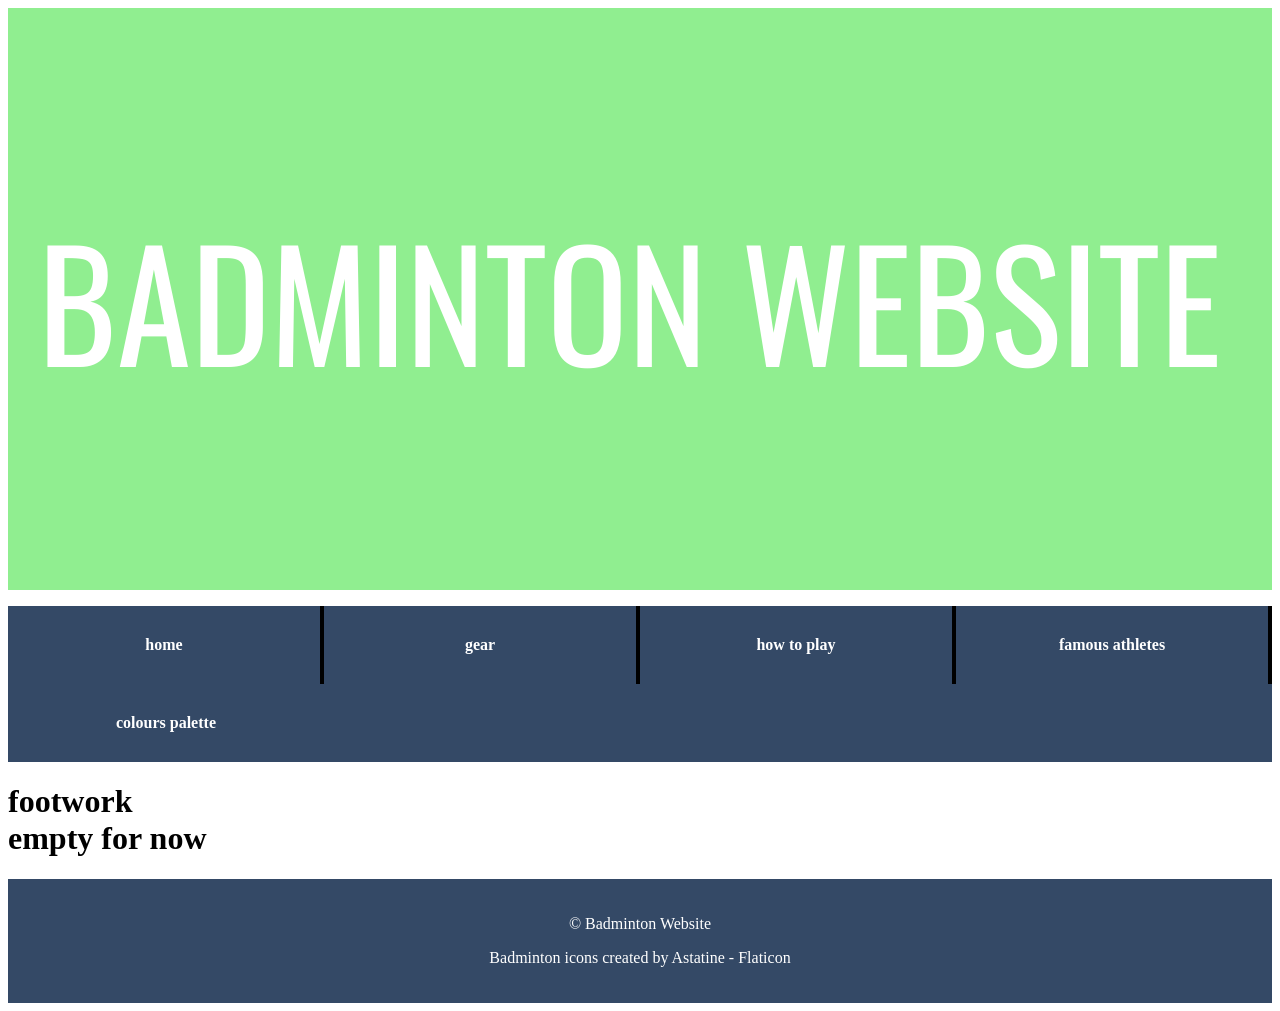
<file: how-to-play2.html>
<!DOCTYPE HTML>
<html lang="en">
  <head>
		<!-- should do all this for one page then copy to every other page -->
		<title> badminton website </title>
		<link rel="stylesheet" type="text/css" href="style.css">
		
		<!-- space for fonts + linking features -->
		<!-- page icon -->
		<link rel="icon" type="image/png" href="images/badminton-img.png">
		<!-- font linking -->
		<link rel="preconnect" href="https://fonts.googleapis.com">
		<link rel="preconnect" href="https://fonts.gstatic.com" crossorigin>

		<!-- fonts -->
		<!-- probably not needed due to import on the main style.css file
		<link href="https://fonts.googleapis.com/css2?family=Story+Script&display=swap" rel="stylesheet">
		<link href="https://fonts.googleapis.com/css2?family=Patrick+Hand&display=swap" rel="stylesheet">
		-->

	</head>


	<body>
		<!-- might include a div to surround the header, main, and footer values-->
			<header class="section-header">
				<p> badminton website </p>
			</header>
      <!--the navbar, try to make it always visibile when scrolling using the sticky function-->
      <nav id="navbar">
        <!--
				<a href="--"> filler space above the navbar that also moves </a> -->
				<ul class="nav-links"> 
					<!-- might need to make a grid so each box is equally spaced -->
					<li class="box-nav-1a"><a href="index.html" class="page" id="home"> home </a></li>
					<!-- filler pages for now-->
					<li class="box-nav-2a"><a href="gear.html" class="page drop-button" id="--"> gear </a>
						<div class="dropdown-content">
							<a href="gear-1.html"> rackets </a>
							<a href="gear-2.html"> shuttles </a>
							<a href="gear-3.html"> shoes </a>
						</div>
					</li>
					<li class="box-nav-3a"><a href="how-to-play.html" class="page" id="--"> how to play </a></li>
					<li class="box-nav-4a"><a href="famous-athletes.html" class="page" id="--"> famous athletes </a></li>
					<!-- <li class="box-nav-5a"><a href="competitions.html" class="page" id="--"> competitions </a></li> -->
					<!-- end of filer pages for now-->
					<li class="box-nav-8a"><a href="colours.html" class="page" id="--"> colours palette </a></li>
				</ul>
      </nav>

		
			<main>
				<div>
					<h1> 
						footwork
						<br>
						empty for now
					</h1>

				</div>
				<div>






        </div>










			</main>


			<footer>
				<p>&copy; Badminton Website </p>
				<p><a href="https://www.flaticon.com/free-icons/badminton" title="badminton icons"> Badminton icons created by Astatine - Flaticon</a> </p>
			</footer>
	</body>


</html>
</file>
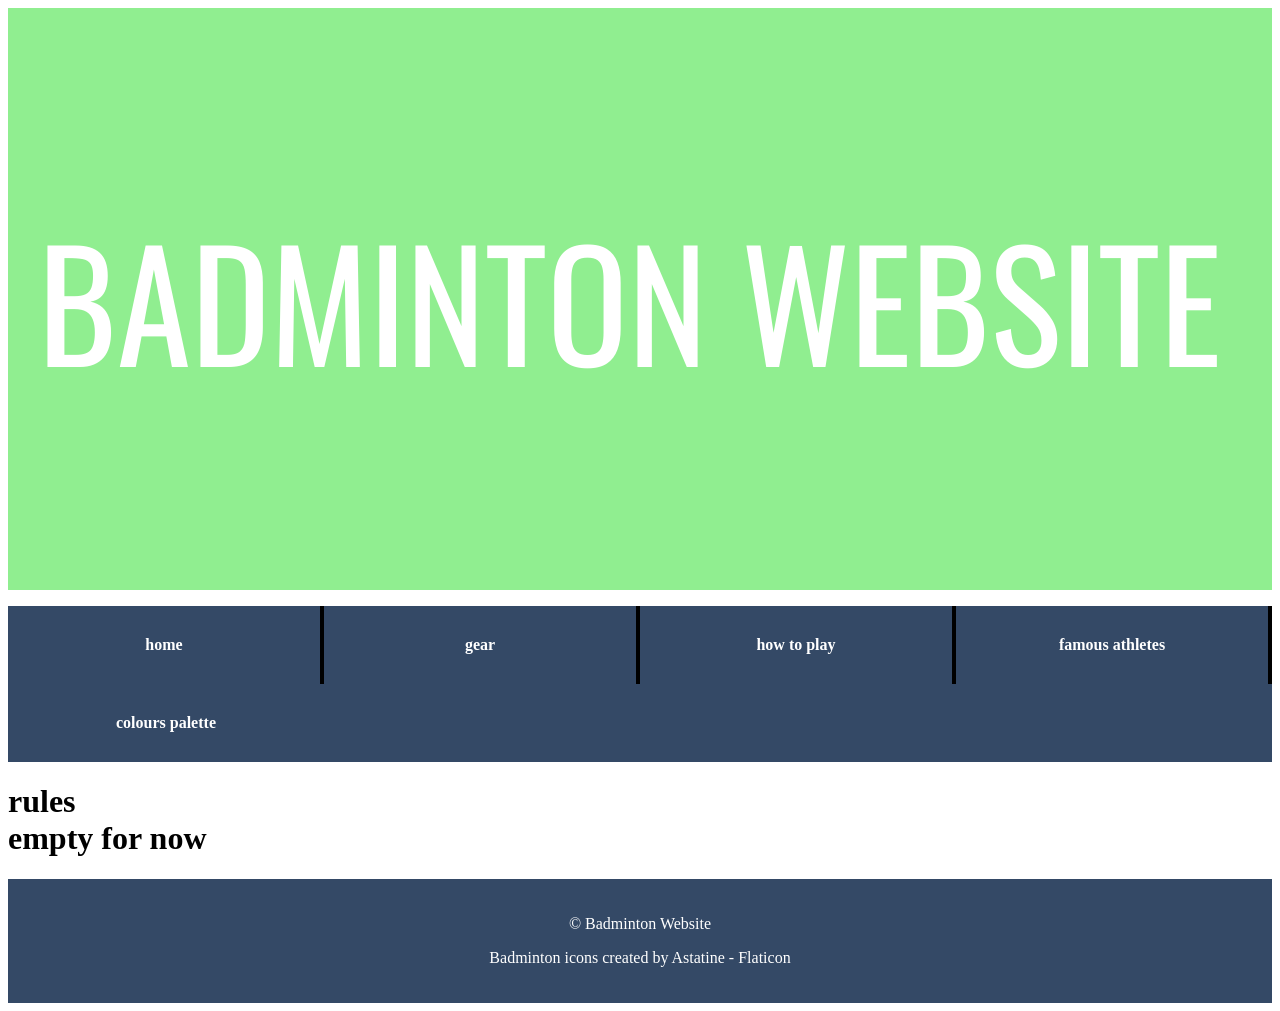
<file: how-to-play3.html>
<!DOCTYPE HTML>
<html lang="en">
  <head>
		<!-- should do all this for one page then copy to every other page -->
		<title> badminton website </title>
		<link rel="stylesheet" type="text/css" href="style.css">
		
		<!-- space for fonts + linking features -->
		<!-- page icon -->
		<link rel="icon" type="image/png" href="images/badminton-img.png">
		<!-- font linking -->
		<link rel="preconnect" href="https://fonts.googleapis.com">
		<link rel="preconnect" href="https://fonts.gstatic.com" crossorigin>

		<!-- fonts -->
		<!-- probably not needed due to import on the main style.css file
		<link href="https://fonts.googleapis.com/css2?family=Story+Script&display=swap" rel="stylesheet">
		<link href="https://fonts.googleapis.com/css2?family=Patrick+Hand&display=swap" rel="stylesheet">
		-->

	</head>


	<body>
		<!-- might include a div to surround the header, main, and footer values-->
			<header class="section-header">
				<p> badminton website </p>
			</header>
      <!--the navbar, try to make it always visibile when scrolling using the sticky function-->
      <nav id="navbar">
        <!--
				<a href="--"> filler space above the navbar that also moves </a> -->
				<ul class="nav-links"> 
					<!-- might need to make a grid so each box is equally spaced -->
					<li class="box-nav-1a"><a href="index.html" class="page" id="home"> home </a></li>
					<!-- filler pages for now-->
					<li class="box-nav-2a"><a href="gear.html" class="page drop-button" id="--"> gear </a>
						<div class="dropdown-content">
							<a href="gear-1.html"> rackets </a>
							<a href="gear-2.html"> shuttles </a>
							<a href="gear-3.html"> shoes </a>
						</div>
					</li>
					<li class="box-nav-3a"><a href="how-to-play.html" class="page" id="--"> how to play </a></li>
					<li class="box-nav-4a"><a href="famous-athletes.html" class="page" id="--"> famous athletes </a></li>
					<!-- <li class="box-nav-5a"><a href="competitions.html" class="page" id="--"> competitions </a></li> -->
					<!-- end of filer pages for now-->
					<li class="box-nav-8a"><a href="colours.html" class="page" id="--"> colours palette </a></li>
				</ul>
      </nav>

		
			<main>
				<div>
					<h1> 
						rules
						<br>
						empty for now
					</h1>

				</div>
				<div>






        </div>










			</main>


			<footer>
				<p>&copy; Badminton Website </p>
				<p><a href="https://www.flaticon.com/free-icons/badminton" title="badminton icons"> Badminton icons created by Astatine - Flaticon</a> </p>
			</footer>
	</body>


</html>
</file>
<file: style.css>
/* #region filler-stuff-for-files */
/* Patrick Hand */
@import url('https://fonts.googleapis.com/css2?family=Patrick+Hand&display=swap');

/* Story Script */
@import url('https://fonts.googleapis.com/css2?family=Story+Script&display=swap');

/* Oswald */
@import url('https://fonts.googleapis.com/css2?family=Oswald:wght@200..700&display=swap');

/* #endregion */


* {
  /* should design the website before screwing up the looks */
  /* change margin and padding to 0px afterwards */
  
  /*
  margin: 2px;
  padding: 2px;
  box-sizing: border-box;
  border: 2px solid red;
  */

  /*
  margin: 0px;
  padding: 0px;
  box-sizing: border-box;
  border: 0px solid black;
  */
}



/* for variables/functions later on */   

    :root { 
      
      /* base colour option 1 */
      --base-colour-1a: #FCF7F8; 
      --base-colour-2a: #CED3DC; 
      --base-colour-3a: #ABA9C3; 
      --base-colour-4a: #275DAD; 
      --base-colour-5a: #5B616A; 
      

      /* base colour option 2 */
      --base-colour-1b: #2E7B28; 
      --base-colour-2b: #3C5C74; 
      --base-colour-3b: #4F5ADE; 
      --base-colour-4b: #E4ECF1; 
      

      /* base colour option 3 */
      --base-colour-1c: #A7CECB; 
      --base-colour-2c: #8BA6A9; 
      --base-colour-3c: #75704E; 
      --base-colour-4c: #CACC90; 
      --base-colour-5c: #F4EBBE; 
      

      /* base colour option 4 */
      --base-colour-1d: #CBE896; 
      --base-colour-2d: #AAC0AA; 
      --base-colour-3d: #FCDFA6; 
      --base-colour-4d: #A18276; 
      --base-colour-5d: #F4B886; 
      

      /* base colour option 5 */
      --base-colour-1e: #555B6E; 
      --base-colour-2e: #89B0AE;
      --base-colour-3e: #BEE3DB;
      --base-colour-4e: #FAF9F9; 
      --base-colour-5e: #FFD6BA; 
      
      /* base colour option 6 */
      --base-colour-1f: #247BA0; 
      --base-colour-2f: #70C1B3;
      --base-colour-3f: #B2DBBF;
      --base-colour-4f: #F3FFBD; 
      --base-colour-5f: #FF1654; 
      
      /* base colour option 7 */
      --base-colour-1g: #0D1821; 
      --base-colour-2g: #344966;
      --base-colour-3g: #B4CDED;
      --base-colour-4g: #F0F4EF; 
      --base-colour-5g: #BFCC94; 

      /* fonts can be adjusted so it'll affect all using it */
      .patrick-hand-regular {
        font-family: "Patrick Hand", cursive;
        font-weight: 400;
        font-style: normal;
      }

      .story-script-regular {
        font-family: "Story Script", sans-serif;
        font-weight: 400;
        font-style: normal;
      }


    }
	

    body {

    }

    h1{
    
    } 
    
    header{
      background-color: lightgreen;
      justify-items: center;
      align-content: center;
      font-size: 150px;
      padding: 30px;
      font-family: "Oswald", sans-serif;
      color: white;
      text-transform: uppercase;
      
    }

 
    /* navigation bar styling */ 
    /* #region navigation bar styling */
    
    nav {
      position: sticky;
      top: 0;
      z-index: 1;
    }

    nav ul {
      list-style-type: none;
      overflow: hidden;
      justify-content: space-evenly;
      background-color: var(--base-colour-2g);
      display: grid;
      /* this needs to be adjusted for the final bits/editing */
      grid-template-columns: repeat(4, 1fr);
      /* this padding puts distance around the listed items */
      padding: 0px;
    }

    nav ul li {
      /* this doesn't work to make the highlight part go slow 
      transition: color 5.0s ease-in 2s; */
      display: inline-block;
      font-weight: bold;
      white-space: no-wrap;
      /* this makes a box around the listed item
      padding: 10px 10px; */
      background-color: var(--base-colour-2g); /* might need to make a grid to make each one to have even space */
      border-right: 4px solid black; /* hard to see for now but is a divider */
      /* this padding puts some height on the bottom and top of the li a */
      padding: 0px 0px;
    }

    nav ul li:last-child{
      border-right: none;
    }

    nav ul li a {
      display: block;
      color: white;
      text-align: center;
      text-decoration: none;
      padding: 30px 30px;
      transition: transform 0.2s ease-out;
      
      
      /* might need later to help remove features off of the thing
      text-decoration: none; */
    }

    nav ul li a .drop-button { 
      display: inline-block;
      color: white;
      text-align: center;
      padding: 14px 16px;
      text-decoration: none;

    }
    
    /* used by w3schools demo
    nav ul li a:hover, .box-nav-2a:hover .drop-button {
      background-color: red;
    }
    */

    li.box-nav-2a {
      display: inline-block;
    }

    .dropdown-content {
      display: none;
      position: absolute;
      background-color: var(--base-colour-2g);
      /* this value needs to scale with the page when it changes size/resolution
      min-width: 317px;
      */
      box-shadow: 0px 8px 16px 0px rgba(0,0,0,0.2);
      z-index: 1;
    }

    .dropdown-content a {
      color: white;
      padding: 12px 16px;
      text-decoration: none;
      display: block;
      text-align: left;
    }

    /* the a.active has to be before a:hover due to specificity rules or something */
    nav ul li .active {
      background-color: var(--base-colour-5g); 
    }

    nav ul li a:hover {
      background-color: var(--base-colour-4g);
      color: var(--base-colour-1g );
      transform: translateX(-5px);
    } 

    .dropdown-content a:hover {
      background-color: var(--base-colour-4g);
      color: var(--base-colour-1g );
    }

    .box-nav-2a:hover .dropdown-content {
      display: block;
    }

    /* #endregion */

    /* footer styling */
    /* #region footer styling */

    footer {
      padding: 20px;
      background-color: var(--base-colour-2g);
    }

    footer p {
      color: white;
      display: flex;
      justify-content: center;
      align-items: center;
    }

    footer a {
      color: white;
      text-decoration: none;
    }

    footer a:hover {
      text-decoration: underline;
      opacity: 0.8;
    }

    footer a:link, footer a:visited, footer a:active {
      color: white;
    }

    /* #endregion */

    /* home-page */
    /* #region home page */
    
    .home-whole-box {
      display: flex;
      flex-direction: column;
      align-items: center;
      background-color: rgb(240, 128, 128);
      padding-bottom: 50px;
    }

    .home-header {
      justify-self: center;
      text-align: center;
      color: white;
      font-family: "Patrick Hand", cursive;
    }

    .home-h1 {
      margin: 30px 0px 10px 0px;
      font-size: 100px;
    }

    .home-header-text {
      margin: 10px 0px;
      font-size: 50px;
      font-weight: 700;
    }

    .home-info {
      display: grid;
      grid-template-columns: repeat(3, auto);
      justify-content: center;
      gap: 30px;
      padding: 40px 30px;
      margin: 15px;
      border-radius: 30px;
      background-color: lightblue
    }
    
    .home-info a {
      text-decoration: none;
      color: white;
    }

    .home-info a:hover {
      text-decoration: underline;
      opacity: 0.8;
    }

    .home-grid {
      background-color: rgb(38, 37, 34, 0.3);
      border-radius: 30px;
      padding: 30px;
      width: 450px;

      display: flex;
      flex-direction: column;
      text-align: center;
      align-items: center;
      text-align: center;
      color: white;
      transition: transform 0.5s ease-in;
      font-family: "Patrick Hand", cursive;
    }

    .home-grid h3 {
      font-size: 50px;
    }

    .header-container {
      display: flex;
      justify-content: space-between;
      align-items: center;
      width: 100%;
    }

    .spacer, .home-main-icon {
      width: 40px;
      height: auto;
    }


    .header-container h3 {
      margin: 0px;
      flex-grow: 1;
      text-align: center;
    }

    .home-grid p {
      font-size: 30px;
      padding-top: 20px;
    }

    .home-grid:hover {
      background-color: rgba(240, 128, 128, 0.6);
      transform: translateY(-15px);
    }
    
    .home-image-frame {
      display: flex;
      width: 350px;
      height: 350px;
      border-radius: 20px;
      justify-content: center;
      align-items: center;
      overflow: hidden;
      margin-top: 20px;
    }

    .home-img {
      display: block;
      justify-content: center;
      align-items: center;
      max-width: 90%;
      max-height: 90%;
      object-fit: contain;
    }

    /* #endregion */



    /* gear page */
    /* #region gear main page */
    
    .gear-main-whole-box{
      display: flex;
      flex-direction: column;
      align-items: center;
      background-color: rgb(240, 128, 128);
      padding-bottom: 50px;
    }
    
    .gear-main-header{
      justify-self: center;
      text-align: center;
      color: white;
      font-family: "Patrick Hand", cursive;
    }

    .gear-main-h1 {
      margin: 30px 0px 10px 0px;
      font-size: 100px;
    }

    .gear-main-header-text {
      margin: 10px 0px;
      font-size: 50px;
      font-weight: 700;
    }
    
    .gear-main-info {
      display: grid;
      grid-template-columns: repeat(3, auto);
      justify-content: center;
      gap: 30px;
      padding: 40px 30px;
      margin: 15px;
      border-radius: 30px;
      background-color: lightblue
    
    }

    .gear-main-grid {
      background-color: rgb(38, 37, 34, 0.3);
      border-radius: 30px;
      padding: 30px;
      width: 450px;

      display: flex;
      flex-direction: column;
      text-align: center;
      align-items: center;
      text-align: center;
      color: white;
      transition: transform 0.5s ease-in;
      font-family: "Patrick Hand", cursive;
    }

    .gear-main-grid h3 {
      font-size: 50px;
    }

    .header-container {
      display: flex;
      justify-content: space-between;
      align-items: center;
      width: 100%;
      
    }

    .spacer, .gear-main-icon {
      width: 40px;
      height: auto;
    }

    .header-contaner h3 {
      margin: 0px;
      flex-grow: 1;
      text-align: center;
    }

    .gear-main-grid p {
      font-size: 30px;
      padding-top: 20px;
    }

    .gear-main-grid:hover {
      /* change this colour later*/
      background-color: rgba(240, 128, 128, 0.6);
      transform: translateY(-15px);
    }


    .gear-main-rackets, .gear-main-shuttlecock, .gear-main-shoes {
      /* this one doesn't work probably as it only affects 1 item right now
      justify-content: center; */
      display: grid;
      justify-items: center;
    }


    .gear-main-image-frame {
      display: flex;
      width: 350px;
      height: 350px;
      border-radius: 20px;
      justify-content: center;
      align-items: center;
      overflow: hidden;
      margin-top: 20px;
      
    }

    .gear-main-img {
      display: block;
      justify-content: center;
      align-items: center;
      max-width: 90%;
      max-height: 90%;
      object-fit: contain;

    }


    /* #endregion */
  


    /* gear page-1 */
    /* #region gear rackets */


    /* #endregion */

    /* gear page-2 */
    /* #region gear shuttlecock */


    /* #endregion */

    /* gear page-3 */
    /* #region gear shoes */


    /* #endregion */



    /*


    /* how-to-play page */
    /* #region play-main page */

    .play-main-whole-box {
      display: flex;
      flex-direction: column;
      align-items: center;
      background-color: rgb(240, 128, 128);
      padding-bottom: 50px;
    }

    .play-main-header{
      justify-self: center;
      text-align: center;
      color: white;
      font-family: "Patrick Hand", cursive;
    }

    .play-main-h1 {
      margin: 30px 0px 10px 0px;
      font-size: 100px;
    }

    .play-main-header-text {
      margin: 10px 0px;
      font-size: 50px;
      font-weight: 700;
    }

    .play-main-info {
      display: grid;
      grid-template-columns: repeat(3, auto);
      justify-content: center;
      gap: 30px;
      padding: 40px 30px;
      margin: 15px;
      border-radius: 30px;
      background-color: lightblue;
    }

    .play-main-grid {
      background-color: rgb(38, 37, 34, 0.3);
      border-radius: 30px;
      padding: 30px;
      width: 450px;
      display: flex;
      flex-direction: column;
      text-align: center;
      color: white;
      transition: transform 0.5s ease-in;
      font-family: "Patrick Hand", cursive;
    }

    .play-main-grid h3 {
      font-size: 50px;
    }
    .play-main-grid p {
      font-size: 30px;
    }

    .play-main-grid ul{
      padding: 10px 20px;
    }

    .play-main-grid li {
      font-size: 22px;
      text-align: start;
      font-weight: 500;
    }

    .play-main-grid:hover {
      
      background-color: rgba(240, 128, 128, 0.6);
      transform: translateY(-15px);
    }

    .play-main-shots, .play-main-footwork, .play-main-rules {
      display: grid;
      justify-items: center;
    }

    .play-main-image-frame {
      display: flex;
      width: 350px;
      height: 350px;
      border-radius: 20px;
      justify-content: center;
      align-items: center;
      overflow: hidden;
      margin-top: 20px;
    }

    .play-main-img {
      display: block;
      justify-content: center;
      align-items: center;
      max-width: 90%;
      max-height: 90%;
      object-fit: contain;
    }
   
    /* #endregion */
    
    /* famous atheletes page */
    /* #region famous athletes */
    
    
    nav ul {
      
    }

    .swiper-container {
      position: relative;
      width: 90%;
      max-width: 1000px;
      margin: 50px auto;
      overflow: hidden;
      border-radius: 15px;
      box-shadow: 0px 10px 30px rgba(0,0,0,0.2);
    }

    .swiper-wrapper {
      display: flex;
      width: 100%;
      transition: transform 0.6s cubic-bezier(0.4, 0, 0.2, 1);
    }

    .swiper-slide {
      min-width: 100%;
      display: flex;
      height: 450px; 
      background: lightpink;
    }

    .athlete-text {
      flex: 0 0 50%;
      padding: 50px;
      display: flex;
      flex-direction: column;
      justify-content: center;
      background: lightgreen;
    }

    .athlete-text h3 {
      font-size: 2.5rem;
      margin-bottom: 15px;
      color: red;
    }

    .athlete-text li {
      line-height: 1.6;
      color: grey;
    }

    .athlete-image {
      flex: 0 0 50%;
      background: lightblue;
    }

    .image-content img {
      width: 100%;
      height: 100%;
      object-fit: cover;
      display: block;
    }


    /* copied from chatgpt */
    /* Navigation Buttons */
    .prev, .next {
      position: absolute;
      top: 50%;
      transform: translateY(-50%);
      background: rgba(255, 255, 255, 0.8);
      border: none;
      padding: 20px;
      cursor: pointer;
      font-size: 20px;
      z-index: 10;
    }

    .next { right: 0; }
    .prev { left: 0; }

    /* #endregion */


    /* colours page */ 
    /* #region filler-colour-page */

    .box-1a {
      background-color: var(--base-colour-1a) ; 
    }

    .box-2a {
      background-color: var(--base-colour-2a);
    }
    
    .box-3a {
      background-color: var(--base-colour-3a);
    }

    .box-4a {
      background-color: var(--base-colour-4a);
    }

    .box-5a {
      background-color: var(--base-colour-5a);
    }
    
    
    /* filler for space */


    .box-1b {
      background-color: var(--base-colour-1b);
    }

    .box-2b {
      background-color: var(--base-colour-2b);
    }
    
    .box-3b {
      background-color: var(--base-colour-3b);
    }
    
    .box-4b {
      background-color: var(--base-colour-4b);
    }

    /* filler for space */
    
    .box-1c {
      background-color: var(--base-colour-1c);
    }

    .box-2c {
      background-color: var(--base-colour-2c);
    }

    .box-3c {
      background-color: var(--base-colour-3c);
    }
    
    .box-4c {
      background-color: var(--base-colour-4c);
    }
    
    .box-5c {
      background-color: var(--base-colour-5c);
    }

      /* filler for space */
    
    .box-1d {
      background-color: var(--base-colour-1d);
    }

    .box-2d {
      background-color: var(--base-colour-2d);
    }

    .box-3d {
      background-color: var(--base-colour-3d);
    }
    
    .box-4d {
      background-color: var(--base-colour-4d);
    }
    
    .box-5d {
      background-color: var(--base-colour-5d);
    }

    /* filler for space */
    
    .box-1e {
      background-color: var(--base-colour-1e);
    }

    .box-2e {
      background-color: var(--base-colour-2e);
    }

    .box-3e {
      background-color: var(--base-colour-3e);
    }
    
    .box-4e {
      background-color: var(--base-colour-4e);
    }
    
    .box-5e {
      background-color: var(--base-colour-5e);
    }

    /* filler for space */

    .box-1f {
      background-color: var(--base-colour-1f);
    }

    .box-2f {
      background-color: var(--base-colour-2f);
    }

    .box-3f {
      background-color: var(--base-colour-3f);
    }
    
    .box-4f {
      background-color: var(--base-colour-4f);
    }
    
    .box-5f {
      background-color: var(--base-colour-5f);
    }

    /* filler for space */

    .box-1g {
      background-color: var(--base-colour-1g);
    }

    .box-2g {
      background-color: var(--base-colour-2g);
    }

    .box-3g {
      background-color: var(--base-colour-3g);
    }
    
    .box-4g {
      background-color: var(--base-colour-4g);
    }
    
    .box-5g {
      background-color: var(--base-colour-5g);
    }

    /* #endregion */




    /* @media stuff/responsive design */
    /* #region @media stuff */

    /*  */

    /* #endregion*/
</file>
